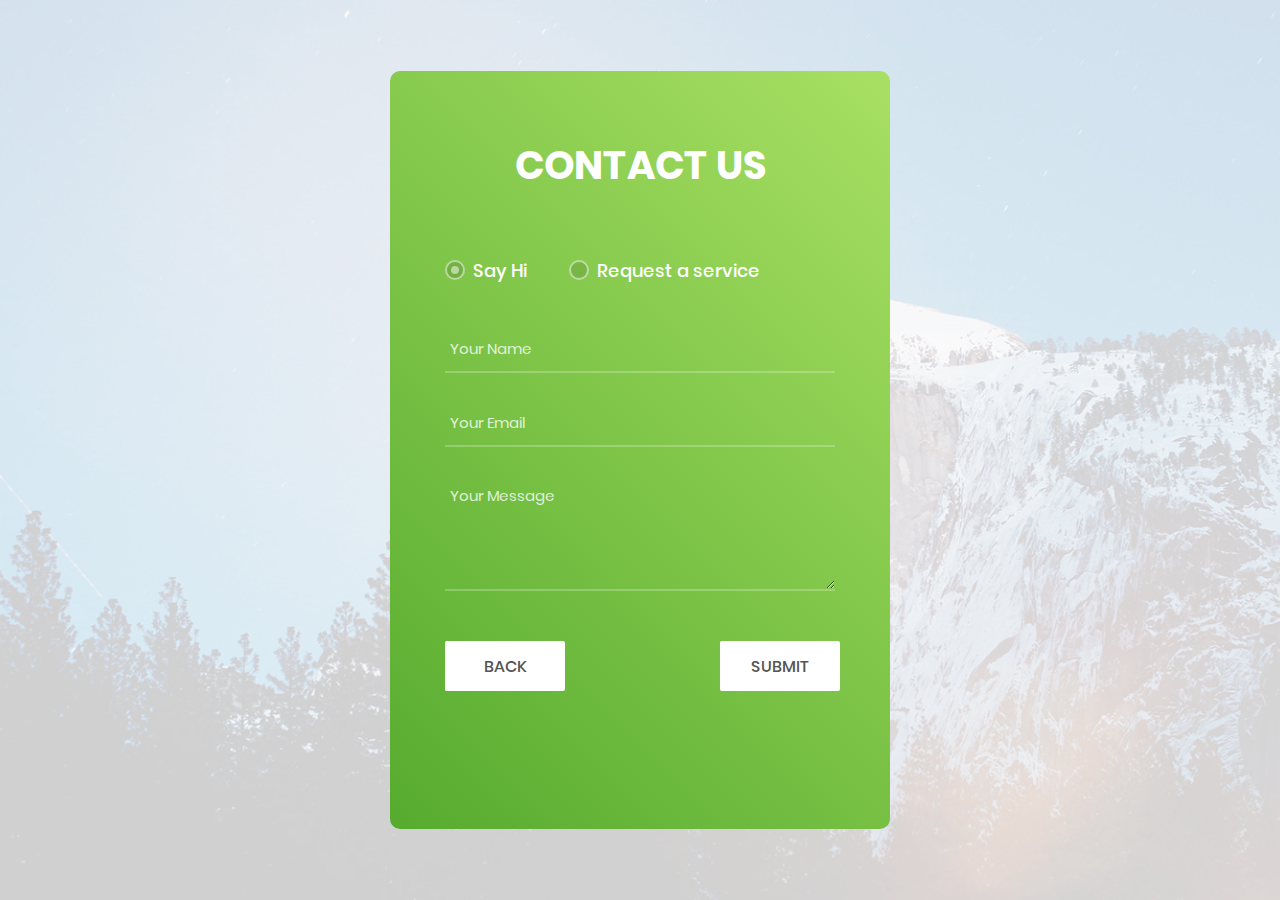
<file: contact.html>
<!DOCTYPE html>
<html lang="en">
<head>
	<title>Contact</title>
	<meta charset="UTF-8">
	<meta name="viewport" content="width=device-width, initial-scale=1">
<!--===============================================================================================-->
	<link rel="icon" type="image/png" href="images/icons/favicon.ico"/>
<!--===============================================================================================-->
	<link rel="stylesheet" type="text/css" href="vendor/bootstrap/css/bootstrap.min.css">
<!--===============================================================================================-->
	<link rel="stylesheet" type="text/css" href="fonts/font-awesome-4.7.0/css/font-awesome.min.css">
<!--===============================================================================================-->
	<link rel="stylesheet" type="text/css" href="vendor/animate/animate.css">
<!--===============================================================================================-->
	<link rel="stylesheet" type="text/css" href="vendor/css-hamburgers/hamburgers.min.css">
<!--===============================================================================================-->
	<link rel="stylesheet" type="text/css" href="vendor/select2/select2.min.css">
<!--===============================================================================================-->
	<link rel="stylesheet" type="text/css" href="css/util.css">
	<link rel="stylesheet" type="text/css" href="css/contact_main.css">
<!--===============================================================================================-->
</head>
<body>

	<div class="bg-contact3" style="background-image: url('images/bg-01.jpg');">
		<div class="container-contact3">
			<div class="wrap-contact3">
				<form class="contact3-form validate-form" action="https://formspree.io/districtbeyondbusiness@hotmail.com" method="POST" name="Form">
					<span class="contact3-form-title">
						Contact Us
					</span>

					<div class="wrap-contact3-form-radio">
						<div class="contact3-form-radio m-r-42">
							<input class="input-radio3" id="radio1" type="radio" name="choice" value="say-hi" checked="checked">
							<label class="label-radio3" for="radio1">
								Say Hi
							</label>
						</div>

						<div class="contact3-form-radio">
							<input class="input-radio3" id="radio2" type="radio" name="choice" value="get-quote">
							<label class="label-radio3" for="radio2">
								Request a service
							</label>
						</div>
					</div>

					<div class="wrap-input3 validate-input" data-validate="Don't worry, your name is safe with us!">
						<input class="input3" type="text" name="name" placeholder="Your Name" re>
						<span class="focus-input3"></span>
					</div>

					<div class="wrap-input3 validate-input" data-validate = "Oops! Please enter you email">
						<input class="input3" type="email" name="_replyto" placeholder="Your Email" required>
						<span class="focus-input3"></span>
					</div>

					<div class="wrap-input3 input3-select">
						<div>
							<select class="selection-2" name="service">
								<option>Logo Design</option>
								<option>eCommerce Bussiness</option>
								<option>Game Development</option>
								<option>Other</option>
							</select>
						</div>
						<span class="focus-input3"></span>
					</div>

					<div class="wrap-input3 input3-select">
						<div>
							<select class="selection-2" name="budget">
								<option>Budget</option>
								<option>5 $</option>
								<option>10 $</option>
								<option>15 $ or higher</option>
							</select>
						</div>
						<span class="focus-input3"></span>
					</div>

					<div class="wrap-input3 validate-input" data-validate = "Message is required">
						<textarea class="input3" name="message" placeholder="Your Message" required></textarea>
						<span class="focus-input3"></span>
					</div>

					<div class="container-contact3-form-btn" style="position: relative; left: 275px">
						<button class="contact3-form-btn" type="submit" value="Send" id="register">
							Submit
						</button>
					</div>
				</form>
				<div class="container-contact3-form-btn">
					<a href="index.html"><button class="contact3-form-btn" type="submit" value="Send" id="register" style="position: relative; bottom: 73px">
						Back
					</button></a>
				</div>

			</div>
		</div>
	</div>


	<div id="dropDownSelect1"></div>

<!--===============================================================================================-->
	<script src="vendor/jquery/jquery-3.2.1.min.js"></script>
<!--===============================================================================================-->
	<script src="vendor/bootstrap/js/popper.js"></script>
	<script src="vendor/bootstrap/js/bootstrap.min.js"></script>
<!--===============================================================================================-->
	<script src="vendor/select2/select2.min.js"></script>
	<script>
		$(".selection-2").select2({
			minimumResultsForSearch: 20,
			dropdownParent: $('#dropDownSelect1')
		});
	</script>
<!--===============================================================================================-->
	<script src="js/main.js"></script>

	<!-- Global site tag (gtag.js) - Google Analytics -->
<script async src="https://www.googletagmanager.com/gtag/js?id=UA-23581568-13"></script>
<script>
  window.dataLayer = window.dataLayer || [];
  function gtag(){dataLayer.push(arguments);}
  gtag('js', new Date());

  gtag('config', 'UA-23581568-13');
</script>

</body>
</html>
</file>
<file: css/util.css>
/*[ FONT SIZE ]
///////////////////////////////////////////////////////////
*/
.fs-1 {font-size: 1px;}
.fs-2 {font-size: 2px;}
.fs-3 {font-size: 3px;}
.fs-4 {font-size: 4px;}
.fs-5 {font-size: 5px;}
.fs-6 {font-size: 6px;}
.fs-7 {font-size: 7px;}
.fs-8 {font-size: 8px;}
.fs-9 {font-size: 9px;}
.fs-10 {font-size: 10px;}
.fs-11 {font-size: 11px;}
.fs-12 {font-size: 12px;}
.fs-13 {font-size: 13px;}
.fs-14 {font-size: 14px;}
.fs-15 {font-size: 15px;}
.fs-16 {font-size: 16px;}
.fs-17 {font-size: 17px;}
.fs-18 {font-size: 18px;}
.fs-19 {font-size: 19px;}
.fs-20 {font-size: 20px;}
.fs-21 {font-size: 21px;}
.fs-22 {font-size: 22px;}
.fs-23 {font-size: 23px;}
.fs-24 {font-size: 24px;}
.fs-25 {font-size: 25px;}
.fs-26 {font-size: 26px;}
.fs-27 {font-size: 27px;}
.fs-28 {font-size: 28px;}
.fs-29 {font-size: 29px;}
.fs-30 {font-size: 30px;}
.fs-31 {font-size: 31px;}
.fs-32 {font-size: 32px;}
.fs-33 {font-size: 33px;}
.fs-34 {font-size: 34px;}
.fs-35 {font-size: 35px;}
.fs-36 {font-size: 36px;}
.fs-37 {font-size: 37px;}
.fs-38 {font-size: 38px;}
.fs-39 {font-size: 39px;}
.fs-40 {font-size: 40px;}
.fs-41 {font-size: 41px;}
.fs-42 {font-size: 42px;}
.fs-43 {font-size: 43px;}
.fs-44 {font-size: 44px;}
.fs-45 {font-size: 45px;}
.fs-46 {font-size: 46px;}
.fs-47 {font-size: 47px;}
.fs-48 {font-size: 48px;}
.fs-49 {font-size: 49px;}
.fs-50 {font-size: 50px;}
.fs-51 {font-size: 51px;}
.fs-52 {font-size: 52px;}
.fs-53 {font-size: 53px;}
.fs-54 {font-size: 54px;}
.fs-55 {font-size: 55px;}
.fs-56 {font-size: 56px;}
.fs-57 {font-size: 57px;}
.fs-58 {font-size: 58px;}
.fs-59 {font-size: 59px;}
.fs-60 {font-size: 60px;}
.fs-61 {font-size: 61px;}
.fs-62 {font-size: 62px;}
.fs-63 {font-size: 63px;}
.fs-64 {font-size: 64px;}
.fs-65 {font-size: 65px;}
.fs-66 {font-size: 66px;}
.fs-67 {font-size: 67px;}
.fs-68 {font-size: 68px;}
.fs-69 {font-size: 69px;}
.fs-70 {font-size: 70px;}
.fs-71 {font-size: 71px;}
.fs-72 {font-size: 72px;}
.fs-73 {font-size: 73px;}
.fs-74 {font-size: 74px;}
.fs-75 {font-size: 75px;}
.fs-76 {font-size: 76px;}
.fs-77 {font-size: 77px;}
.fs-78 {font-size: 78px;}
.fs-79 {font-size: 79px;}
.fs-80 {font-size: 80px;}
.fs-81 {font-size: 81px;}
.fs-82 {font-size: 82px;}
.fs-83 {font-size: 83px;}
.fs-84 {font-size: 84px;}
.fs-85 {font-size: 85px;}
.fs-86 {font-size: 86px;}
.fs-87 {font-size: 87px;}
.fs-88 {font-size: 88px;}
.fs-89 {font-size: 89px;}
.fs-90 {font-size: 90px;}
.fs-91 {font-size: 91px;}
.fs-92 {font-size: 92px;}
.fs-93 {font-size: 93px;}
.fs-94 {font-size: 94px;}
.fs-95 {font-size: 95px;}
.fs-96 {font-size: 96px;}
.fs-97 {font-size: 97px;}
.fs-98 {font-size: 98px;}
.fs-99 {font-size: 99px;}
.fs-100 {font-size: 100px;}
.fs-101 {font-size: 101px;}
.fs-102 {font-size: 102px;}
.fs-103 {font-size: 103px;}
.fs-104 {font-size: 104px;}
.fs-105 {font-size: 105px;}
.fs-106 {font-size: 106px;}
.fs-107 {font-size: 107px;}
.fs-108 {font-size: 108px;}
.fs-109 {font-size: 109px;}
.fs-110 {font-size: 110px;}
.fs-111 {font-size: 111px;}
.fs-112 {font-size: 112px;}
.fs-113 {font-size: 113px;}
.fs-114 {font-size: 114px;}
.fs-115 {font-size: 115px;}
.fs-116 {font-size: 116px;}
.fs-117 {font-size: 117px;}
.fs-118 {font-size: 118px;}
.fs-119 {font-size: 119px;}
.fs-120 {font-size: 120px;}
.fs-121 {font-size: 121px;}
.fs-122 {font-size: 122px;}
.fs-123 {font-size: 123px;}
.fs-124 {font-size: 124px;}
.fs-125 {font-size: 125px;}
.fs-126 {font-size: 126px;}
.fs-127 {font-size: 127px;}
.fs-128 {font-size: 128px;}
.fs-129 {font-size: 129px;}
.fs-130 {font-size: 130px;}
.fs-131 {font-size: 131px;}
.fs-132 {font-size: 132px;}
.fs-133 {font-size: 133px;}
.fs-134 {font-size: 134px;}
.fs-135 {font-size: 135px;}
.fs-136 {font-size: 136px;}
.fs-137 {font-size: 137px;}
.fs-138 {font-size: 138px;}
.fs-139 {font-size: 139px;}
.fs-140 {font-size: 140px;}
.fs-141 {font-size: 141px;}
.fs-142 {font-size: 142px;}
.fs-143 {font-size: 143px;}
.fs-144 {font-size: 144px;}
.fs-145 {font-size: 145px;}
.fs-146 {font-size: 146px;}
.fs-147 {font-size: 147px;}
.fs-148 {font-size: 148px;}
.fs-149 {font-size: 149px;}
.fs-150 {font-size: 150px;}
.fs-151 {font-size: 151px;}
.fs-152 {font-size: 152px;}
.fs-153 {font-size: 153px;}
.fs-154 {font-size: 154px;}
.fs-155 {font-size: 155px;}
.fs-156 {font-size: 156px;}
.fs-157 {font-size: 157px;}
.fs-158 {font-size: 158px;}
.fs-159 {font-size: 159px;}
.fs-160 {font-size: 160px;}
.fs-161 {font-size: 161px;}
.fs-162 {font-size: 162px;}
.fs-163 {font-size: 163px;}
.fs-164 {font-size: 164px;}
.fs-165 {font-size: 165px;}
.fs-166 {font-size: 166px;}
.fs-167 {font-size: 167px;}
.fs-168 {font-size: 168px;}
.fs-169 {font-size: 169px;}
.fs-170 {font-size: 170px;}
.fs-171 {font-size: 171px;}
.fs-172 {font-size: 172px;}
.fs-173 {font-size: 173px;}
.fs-174 {font-size: 174px;}
.fs-175 {font-size: 175px;}
.fs-176 {font-size: 176px;}
.fs-177 {font-size: 177px;}
.fs-178 {font-size: 178px;}
.fs-179 {font-size: 179px;}
.fs-180 {font-size: 180px;}
.fs-181 {font-size: 181px;}
.fs-182 {font-size: 182px;}
.fs-183 {font-size: 183px;}
.fs-184 {font-size: 184px;}
.fs-185 {font-size: 185px;}
.fs-186 {font-size: 186px;}
.fs-187 {font-size: 187px;}
.fs-188 {font-size: 188px;}
.fs-189 {font-size: 189px;}
.fs-190 {font-size: 190px;}
.fs-191 {font-size: 191px;}
.fs-192 {font-size: 192px;}
.fs-193 {font-size: 193px;}
.fs-194 {font-size: 194px;}
.fs-195 {font-size: 195px;}
.fs-196 {font-size: 196px;}
.fs-197 {font-size: 197px;}
.fs-198 {font-size: 198px;}
.fs-199 {font-size: 199px;}
.fs-200 {font-size: 200px;}

/*[ PADDING ]
///////////////////////////////////////////////////////////
*/
.p-t-0 {padding-top: 0px;}
.p-t-1 {padding-top: 1px;}
.p-t-2 {padding-top: 2px;}
.p-t-3 {padding-top: 3px;}
.p-t-4 {padding-top: 4px;}
.p-t-5 {padding-top: 5px;}
.p-t-6 {padding-top: 6px;}
.p-t-7 {padding-top: 7px;}
.p-t-8 {padding-top: 8px;}
.p-t-9 {padding-top: 9px;}
.p-t-10 {padding-top: 10px;}
.p-t-11 {padding-top: 11px;}
.p-t-12 {padding-top: 12px;}
.p-t-13 {padding-top: 13px;}
.p-t-14 {padding-top: 14px;}
.p-t-15 {padding-top: 15px;}
.p-t-16 {padding-top: 16px;}
.p-t-17 {padding-top: 17px;}
.p-t-18 {padding-top: 18px;}
.p-t-19 {padding-top: 19px;}
.p-t-20 {padding-top: 20px;}
.p-t-21 {padding-top: 21px;}
.p-t-22 {padding-top: 22px;}
.p-t-23 {padding-top: 23px;}
.p-t-24 {padding-top: 24px;}
.p-t-25 {padding-top: 25px;}
.p-t-26 {padding-top: 26px;}
.p-t-27 {padding-top: 27px;}
.p-t-28 {padding-top: 28px;}
.p-t-29 {padding-top: 29px;}
.p-t-30 {padding-top: 30px;}
.p-t-31 {padding-top: 31px;}
.p-t-32 {padding-top: 32px;}
.p-t-33 {padding-top: 33px;}
.p-t-34 {padding-top: 34px;}
.p-t-35 {padding-top: 35px;}
.p-t-36 {padding-top: 36px;}
.p-t-37 {padding-top: 37px;}
.p-t-38 {padding-top: 38px;}
.p-t-39 {padding-top: 39px;}
.p-t-40 {padding-top: 40px;}
.p-t-41 {padding-top: 41px;}
.p-t-42 {padding-top: 42px;}
.p-t-43 {padding-top: 43px;}
.p-t-44 {padding-top: 44px;}
.p-t-45 {padding-top: 45px;}
.p-t-46 {padding-top: 46px;}
.p-t-47 {padding-top: 47px;}
.p-t-48 {padding-top: 48px;}
.p-t-49 {padding-top: 49px;}
.p-t-50 {padding-top: 50px;}
.p-t-51 {padding-top: 51px;}
.p-t-52 {padding-top: 52px;}
.p-t-53 {padding-top: 53px;}
.p-t-54 {padding-top: 54px;}
.p-t-55 {padding-top: 55px;}
.p-t-56 {padding-top: 56px;}
.p-t-57 {padding-top: 57px;}
.p-t-58 {padding-top: 58px;}
.p-t-59 {padding-top: 59px;}
.p-t-60 {padding-top: 60px;}
.p-t-61 {padding-top: 61px;}
.p-t-62 {padding-top: 62px;}
.p-t-63 {padding-top: 63px;}
.p-t-64 {padding-top: 64px;}
.p-t-65 {padding-top: 65px;}
.p-t-66 {padding-top: 66px;}
.p-t-67 {padding-top: 67px;}
.p-t-68 {padding-top: 68px;}
.p-t-69 {padding-top: 69px;}
.p-t-70 {padding-top: 70px;}
.p-t-71 {padding-top: 71px;}
.p-t-72 {padding-top: 72px;}
.p-t-73 {padding-top: 73px;}
.p-t-74 {padding-top: 74px;}
.p-t-75 {padding-top: 75px;}
.p-t-76 {padding-top: 76px;}
.p-t-77 {padding-top: 77px;}
.p-t-78 {padding-top: 78px;}
.p-t-79 {padding-top: 79px;}
.p-t-80 {padding-top: 80px;}
.p-t-81 {padding-top: 81px;}
.p-t-82 {padding-top: 82px;}
.p-t-83 {padding-top: 83px;}
.p-t-84 {padding-top: 84px;}
.p-t-85 {padding-top: 85px;}
.p-t-86 {padding-top: 86px;}
.p-t-87 {padding-top: 87px;}
.p-t-88 {padding-top: 88px;}
.p-t-89 {padding-top: 89px;}
.p-t-90 {padding-top: 90px;}
.p-t-91 {padding-top: 91px;}
.p-t-92 {padding-top: 92px;}
.p-t-93 {padding-top: 93px;}
.p-t-94 {padding-top: 94px;}
.p-t-95 {padding-top: 95px;}
.p-t-96 {padding-top: 96px;}
.p-t-97 {padding-top: 97px;}
.p-t-98 {padding-top: 98px;}
.p-t-99 {padding-top: 99px;}
.p-t-100 {padding-top: 100px;}
.p-t-101 {padding-top: 101px;}
.p-t-102 {padding-top: 102px;}
.p-t-103 {padding-top: 103px;}
.p-t-104 {padding-top: 104px;}
.p-t-105 {padding-top: 105px;}
.p-t-106 {padding-top: 106px;}
.p-t-107 {padding-top: 107px;}
.p-t-108 {padding-top: 108px;}
.p-t-109 {padding-top: 109px;}
.p-t-110 {padding-top: 110px;}
.p-t-111 {padding-top: 111px;}
.p-t-112 {padding-top: 112px;}
.p-t-113 {padding-top: 113px;}
.p-t-114 {padding-top: 114px;}
.p-t-115 {padding-top: 115px;}
.p-t-116 {padding-top: 116px;}
.p-t-117 {padding-top: 117px;}
.p-t-118 {padding-top: 118px;}
.p-t-119 {padding-top: 119px;}
.p-t-120 {padding-top: 120px;}
.p-t-121 {padding-top: 121px;}
.p-t-122 {padding-top: 122px;}
.p-t-123 {padding-top: 123px;}
.p-t-124 {padding-top: 124px;}
.p-t-125 {padding-top: 125px;}
.p-t-126 {padding-top: 126px;}
.p-t-127 {padding-top: 127px;}
.p-t-128 {padding-top: 128px;}
.p-t-129 {padding-top: 129px;}
.p-t-130 {padding-top: 130px;}
.p-t-131 {padding-top: 131px;}
.p-t-132 {padding-top: 132px;}
.p-t-133 {padding-top: 133px;}
.p-t-134 {padding-top: 134px;}
.p-t-135 {padding-top: 135px;}
.p-t-136 {padding-top: 136px;}
.p-t-137 {padding-top: 137px;}
.p-t-138 {padding-top: 138px;}
.p-t-139 {padding-top: 139px;}
.p-t-140 {padding-top: 140px;}
.p-t-141 {padding-top: 141px;}
.p-t-142 {padding-top: 142px;}
.p-t-143 {padding-top: 143px;}
.p-t-144 {padding-top: 144px;}
.p-t-145 {padding-top: 145px;}
.p-t-146 {padding-top: 146px;}
.p-t-147 {padding-top: 147px;}
.p-t-148 {padding-top: 148px;}
.p-t-149 {padding-top: 149px;}
.p-t-150 {padding-top: 150px;}
.p-t-151 {padding-top: 151px;}
.p-t-152 {padding-top: 152px;}
.p-t-153 {padding-top: 153px;}
.p-t-154 {padding-top: 154px;}
.p-t-155 {padding-top: 155px;}
.p-t-156 {padding-top: 156px;}
.p-t-157 {padding-top: 157px;}
.p-t-158 {padding-top: 158px;}
.p-t-159 {padding-top: 159px;}
.p-t-160 {padding-top: 160px;}
.p-t-161 {padding-top: 161px;}
.p-t-162 {padding-top: 162px;}
.p-t-163 {padding-top: 163px;}
.p-t-164 {padding-top: 164px;}
.p-t-165 {padding-top: 165px;}
.p-t-166 {padding-top: 166px;}
.p-t-167 {padding-top: 167px;}
.p-t-168 {padding-top: 168px;}
.p-t-169 {padding-top: 169px;}
.p-t-170 {padding-top: 170px;}
.p-t-171 {padding-top: 171px;}
.p-t-172 {padding-top: 172px;}
.p-t-173 {padding-top: 173px;}
.p-t-174 {padding-top: 174px;}
.p-t-175 {padding-top: 175px;}
.p-t-176 {padding-top: 176px;}
.p-t-177 {padding-top: 177px;}
.p-t-178 {padding-top: 178px;}
.p-t-179 {padding-top: 179px;}
.p-t-180 {padding-top: 180px;}
.p-t-181 {padding-top: 181px;}
.p-t-182 {padding-top: 182px;}
.p-t-183 {padding-top: 183px;}
.p-t-184 {padding-top: 184px;}
.p-t-185 {padding-top: 185px;}
.p-t-186 {padding-top: 186px;}
.p-t-187 {padding-top: 187px;}
.p-t-188 {padding-top: 188px;}
.p-t-189 {padding-top: 189px;}
.p-t-190 {padding-top: 190px;}
.p-t-191 {padding-top: 191px;}
.p-t-192 {padding-top: 192px;}
.p-t-193 {padding-top: 193px;}
.p-t-194 {padding-top: 194px;}
.p-t-195 {padding-top: 195px;}
.p-t-196 {padding-top: 196px;}
.p-t-197 {padding-top: 197px;}
.p-t-198 {padding-top: 198px;}
.p-t-199 {padding-top: 199px;}
.p-t-200 {padding-top: 200px;}
.p-t-201 {padding-top: 201px;}
.p-t-202 {padding-top: 202px;}
.p-t-203 {padding-top: 203px;}
.p-t-204 {padding-top: 204px;}
.p-t-205 {padding-top: 205px;}
.p-t-206 {padding-top: 206px;}
.p-t-207 {padding-top: 207px;}
.p-t-208 {padding-top: 208px;}
.p-t-209 {padding-top: 209px;}
.p-t-210 {padding-top: 210px;}
.p-t-211 {padding-top: 211px;}
.p-t-212 {padding-top: 212px;}
.p-t-213 {padding-top: 213px;}
.p-t-214 {padding-top: 214px;}
.p-t-215 {padding-top: 215px;}
.p-t-216 {padding-top: 216px;}
.p-t-217 {padding-top: 217px;}
.p-t-218 {padding-top: 218px;}
.p-t-219 {padding-top: 219px;}
.p-t-220 {padding-top: 220px;}
.p-t-221 {padding-top: 221px;}
.p-t-222 {padding-top: 222px;}
.p-t-223 {padding-top: 223px;}
.p-t-224 {padding-top: 224px;}
.p-t-225 {padding-top: 225px;}
.p-t-226 {padding-top: 226px;}
.p-t-227 {padding-top: 227px;}
.p-t-228 {padding-top: 228px;}
.p-t-229 {padding-top: 229px;}
.p-t-230 {padding-top: 230px;}
.p-t-231 {padding-top: 231px;}
.p-t-232 {padding-top: 232px;}
.p-t-233 {padding-top: 233px;}
.p-t-234 {padding-top: 234px;}
.p-t-235 {padding-top: 235px;}
.p-t-236 {padding-top: 236px;}
.p-t-237 {padding-top: 237px;}
.p-t-238 {padding-top: 238px;}
.p-t-239 {padding-top: 239px;}
.p-t-240 {padding-top: 240px;}
.p-t-241 {padding-top: 241px;}
.p-t-242 {padding-top: 242px;}
.p-t-243 {padding-top: 243px;}
.p-t-244 {padding-top: 244px;}
.p-t-245 {padding-top: 245px;}
.p-t-246 {padding-top: 246px;}
.p-t-247 {padding-top: 247px;}
.p-t-248 {padding-top: 248px;}
.p-t-249 {padding-top: 249px;}
.p-t-250 {padding-top: 250px;}
.p-b-0 {padding-bottom: 0px;}
.p-b-1 {padding-bottom: 1px;}
.p-b-2 {padding-bottom: 2px;}
.p-b-3 {padding-bottom: 3px;}
.p-b-4 {padding-bottom: 4px;}
.p-b-5 {padding-bottom: 5px;}
.p-b-6 {padding-bottom: 6px;}
.p-b-7 {padding-bottom: 7px;}
.p-b-8 {padding-bottom: 8px;}
.p-b-9 {padding-bottom: 9px;}
.p-b-10 {padding-bottom: 10px;}
.p-b-11 {padding-bottom: 11px;}
.p-b-12 {padding-bottom: 12px;}
.p-b-13 {padding-bottom: 13px;}
.p-b-14 {padding-bottom: 14px;}
.p-b-15 {padding-bottom: 15px;}
.p-b-16 {padding-bottom: 16px;}
.p-b-17 {padding-bottom: 17px;}
.p-b-18 {padding-bottom: 18px;}
.p-b-19 {padding-bottom: 19px;}
.p-b-20 {padding-bottom: 20px;}
.p-b-21 {padding-bottom: 21px;}
.p-b-22 {padding-bottom: 22px;}
.p-b-23 {padding-bottom: 23px;}
.p-b-24 {padding-bottom: 24px;}
.p-b-25 {padding-bottom: 25px;}
.p-b-26 {padding-bottom: 26px;}
.p-b-27 {padding-bottom: 27px;}
.p-b-28 {padding-bottom: 28px;}
.p-b-29 {padding-bottom: 29px;}
.p-b-30 {padding-bottom: 30px;}
.p-b-31 {padding-bottom: 31px;}
.p-b-32 {padding-bottom: 32px;}
.p-b-33 {padding-bottom: 33px;}
.p-b-34 {padding-bottom: 34px;}
.p-b-35 {padding-bottom: 35px;}
.p-b-36 {padding-bottom: 36px;}
.p-b-37 {padding-bottom: 37px;}
.p-b-38 {padding-bottom: 38px;}
.p-b-39 {padding-bottom: 39px;}
.p-b-40 {padding-bottom: 40px;}
.p-b-41 {padding-bottom: 41px;}
.p-b-42 {padding-bottom: 42px;}
.p-b-43 {padding-bottom: 43px;}
.p-b-44 {padding-bottom: 44px;}
.p-b-45 {padding-bottom: 45px;}
.p-b-46 {padding-bottom: 46px;}
.p-b-47 {padding-bottom: 47px;}
.p-b-48 {padding-bottom: 48px;}
.p-b-49 {padding-bottom: 49px;}
.p-b-50 {padding-bottom: 50px;}
.p-b-51 {padding-bottom: 51px;}
.p-b-52 {padding-bottom: 52px;}
.p-b-53 {padding-bottom: 53px;}
.p-b-54 {padding-bottom: 54px;}
.p-b-55 {padding-bottom: 55px;}
.p-b-56 {padding-bottom: 56px;}
.p-b-57 {padding-bottom: 57px;}
.p-b-58 {padding-bottom: 58px;}
.p-b-59 {padding-bottom: 59px;}
.p-b-60 {padding-bottom: 60px;}
.p-b-61 {padding-bottom: 61px;}
.p-b-62 {padding-bottom: 62px;}
.p-b-63 {padding-bottom: 63px;}
.p-b-64 {padding-bottom: 64px;}
.p-b-65 {padding-bottom: 65px;}
.p-b-66 {padding-bottom: 66px;}
.p-b-67 {padding-bottom: 67px;}
.p-b-68 {padding-bottom: 68px;}
.p-b-69 {padding-bottom: 69px;}
.p-b-70 {padding-bottom: 70px;}
.p-b-71 {padding-bottom: 71px;}
.p-b-72 {padding-bottom: 72px;}
.p-b-73 {padding-bottom: 73px;}
.p-b-74 {padding-bottom: 74px;}
.p-b-75 {padding-bottom: 75px;}
.p-b-76 {padding-bottom: 76px;}
.p-b-77 {padding-bottom: 77px;}
.p-b-78 {padding-bottom: 78px;}
.p-b-79 {padding-bottom: 79px;}
.p-b-80 {padding-bottom: 80px;}
.p-b-81 {padding-bottom: 81px;}
.p-b-82 {padding-bottom: 82px;}
.p-b-83 {padding-bottom: 83px;}
.p-b-84 {padding-bottom: 84px;}
.p-b-85 {padding-bottom: 85px;}
.p-b-86 {padding-bottom: 86px;}
.p-b-87 {padding-bottom: 87px;}
.p-b-88 {padding-bottom: 88px;}
.p-b-89 {padding-bottom: 89px;}
.p-b-90 {padding-bottom: 90px;}
.p-b-91 {padding-bottom: 91px;}
.p-b-92 {padding-bottom: 92px;}
.p-b-93 {padding-bottom: 93px;}
.p-b-94 {padding-bottom: 94px;}
.p-b-95 {padding-bottom: 95px;}
.p-b-96 {padding-bottom: 96px;}
.p-b-97 {padding-bottom: 97px;}
.p-b-98 {padding-bottom: 98px;}
.p-b-99 {padding-bottom: 99px;}
.p-b-100 {padding-bottom: 100px;}
.p-b-101 {padding-bottom: 101px;}
.p-b-102 {padding-bottom: 102px;}
.p-b-103 {padding-bottom: 103px;}
.p-b-104 {padding-bottom: 104px;}
.p-b-105 {padding-bottom: 105px;}
.p-b-106 {padding-bottom: 106px;}
.p-b-107 {padding-bottom: 107px;}
.p-b-108 {padding-bottom: 108px;}
.p-b-109 {padding-bottom: 109px;}
.p-b-110 {padding-bottom: 110px;}
.p-b-111 {padding-bottom: 111px;}
.p-b-112 {padding-bottom: 112px;}
.p-b-113 {padding-bottom: 113px;}
.p-b-114 {padding-bottom: 114px;}
.p-b-115 {padding-bottom: 115px;}
.p-b-116 {padding-bottom: 116px;}
.p-b-117 {padding-bottom: 117px;}
.p-b-118 {padding-bottom: 118px;}
.p-b-119 {padding-bottom: 119px;}
.p-b-120 {padding-bottom: 120px;}
.p-b-121 {padding-bottom: 121px;}
.p-b-122 {padding-bottom: 122px;}
.p-b-123 {padding-bottom: 123px;}
.p-b-124 {padding-bottom: 124px;}
.p-b-125 {padding-bottom: 125px;}
.p-b-126 {padding-bottom: 126px;}
.p-b-127 {padding-bottom: 127px;}
.p-b-128 {padding-bottom: 128px;}
.p-b-129 {padding-bottom: 129px;}
.p-b-130 {padding-bottom: 130px;}
.p-b-131 {padding-bottom: 131px;}
.p-b-132 {padding-bottom: 132px;}
.p-b-133 {padding-bottom: 133px;}
.p-b-134 {padding-bottom: 134px;}
.p-b-135 {padding-bottom: 135px;}
.p-b-136 {padding-bottom: 136px;}
.p-b-137 {padding-bottom: 137px;}
.p-b-138 {padding-bottom: 138px;}
.p-b-139 {padding-bottom: 139px;}
.p-b-140 {padding-bottom: 140px;}
.p-b-141 {padding-bottom: 141px;}
.p-b-142 {padding-bottom: 142px;}
.p-b-143 {padding-bottom: 143px;}
.p-b-144 {padding-bottom: 144px;}
.p-b-145 {padding-bottom: 145px;}
.p-b-146 {padding-bottom: 146px;}
.p-b-147 {padding-bottom: 147px;}
.p-b-148 {padding-bottom: 148px;}
.p-b-149 {padding-bottom: 149px;}
.p-b-150 {padding-bottom: 150px;}
.p-b-151 {padding-bottom: 151px;}
.p-b-152 {padding-bottom: 152px;}
.p-b-153 {padding-bottom: 153px;}
.p-b-154 {padding-bottom: 154px;}
.p-b-155 {padding-bottom: 155px;}
.p-b-156 {padding-bottom: 156px;}
.p-b-157 {padding-bottom: 157px;}
.p-b-158 {padding-bottom: 158px;}
.p-b-159 {padding-bottom: 159px;}
.p-b-160 {padding-bottom: 160px;}
.p-b-161 {padding-bottom: 161px;}
.p-b-162 {padding-bottom: 162px;}
.p-b-163 {padding-bottom: 163px;}
.p-b-164 {padding-bottom: 164px;}
.p-b-165 {padding-bottom: 165px;}
.p-b-166 {padding-bottom: 166px;}
.p-b-167 {padding-bottom: 167px;}
.p-b-168 {padding-bottom: 168px;}
.p-b-169 {padding-bottom: 169px;}
.p-b-170 {padding-bottom: 170px;}
.p-b-171 {padding-bottom: 171px;}
.p-b-172 {padding-bottom: 172px;}
.p-b-173 {padding-bottom: 173px;}
.p-b-174 {padding-bottom: 174px;}
.p-b-175 {padding-bottom: 175px;}
.p-b-176 {padding-bottom: 176px;}
.p-b-177 {padding-bottom: 177px;}
.p-b-178 {padding-bottom: 178px;}
.p-b-179 {padding-bottom: 179px;}
.p-b-180 {padding-bottom: 180px;}
.p-b-181 {padding-bottom: 181px;}
.p-b-182 {padding-bottom: 182px;}
.p-b-183 {padding-bottom: 183px;}
.p-b-184 {padding-bottom: 184px;}
.p-b-185 {padding-bottom: 185px;}
.p-b-186 {padding-bottom: 186px;}
.p-b-187 {padding-bottom: 187px;}
.p-b-188 {padding-bottom: 188px;}
.p-b-189 {padding-bottom: 189px;}
.p-b-190 {padding-bottom: 190px;}
.p-b-191 {padding-bottom: 191px;}
.p-b-192 {padding-bottom: 192px;}
.p-b-193 {padding-bottom: 193px;}
.p-b-194 {padding-bottom: 194px;}
.p-b-195 {padding-bottom: 195px;}
.p-b-196 {padding-bottom: 196px;}
.p-b-197 {padding-bottom: 197px;}
.p-b-198 {padding-bottom: 198px;}
.p-b-199 {padding-bottom: 199px;}
.p-b-200 {padding-bottom: 200px;}
.p-b-201 {padding-bottom: 201px;}
.p-b-202 {padding-bottom: 202px;}
.p-b-203 {padding-bottom: 203px;}
.p-b-204 {padding-bottom: 204px;}
.p-b-205 {padding-bottom: 205px;}
.p-b-206 {padding-bottom: 206px;}
.p-b-207 {padding-bottom: 207px;}
.p-b-208 {padding-bottom: 208px;}
.p-b-209 {padding-bottom: 209px;}
.p-b-210 {padding-bottom: 210px;}
.p-b-211 {padding-bottom: 211px;}
.p-b-212 {padding-bottom: 212px;}
.p-b-213 {padding-bottom: 213px;}
.p-b-214 {padding-bottom: 214px;}
.p-b-215 {padding-bottom: 215px;}
.p-b-216 {padding-bottom: 216px;}
.p-b-217 {padding-bottom: 217px;}
.p-b-218 {padding-bottom: 218px;}
.p-b-219 {padding-bottom: 219px;}
.p-b-220 {padding-bottom: 220px;}
.p-b-221 {padding-bottom: 221px;}
.p-b-222 {padding-bottom: 222px;}
.p-b-223 {padding-bottom: 223px;}
.p-b-224 {padding-bottom: 224px;}
.p-b-225 {padding-bottom: 225px;}
.p-b-226 {padding-bottom: 226px;}
.p-b-227 {padding-bottom: 227px;}
.p-b-228 {padding-bottom: 228px;}
.p-b-229 {padding-bottom: 229px;}
.p-b-230 {padding-bottom: 230px;}
.p-b-231 {padding-bottom: 231px;}
.p-b-232 {padding-bottom: 232px;}
.p-b-233 {padding-bottom: 233px;}
.p-b-234 {padding-bottom: 234px;}
.p-b-235 {padding-bottom: 235px;}
.p-b-236 {padding-bottom: 236px;}
.p-b-237 {padding-bottom: 237px;}
.p-b-238 {padding-bottom: 238px;}
.p-b-239 {padding-bottom: 239px;}
.p-b-240 {padding-bottom: 240px;}
.p-b-241 {padding-bottom: 241px;}
.p-b-242 {padding-bottom: 242px;}
.p-b-243 {padding-bottom: 243px;}
.p-b-244 {padding-bottom: 244px;}
.p-b-245 {padding-bottom: 245px;}
.p-b-246 {padding-bottom: 246px;}
.p-b-247 {padding-bottom: 247px;}
.p-b-248 {padding-bottom: 248px;}
.p-b-249 {padding-bottom: 249px;}
.p-b-250 {padding-bottom: 250px;}
.p-l-0 {padding-left: 0px;}
.p-l-1 {padding-left: 1px;}
.p-l-2 {padding-left: 2px;}
.p-l-3 {padding-left: 3px;}
.p-l-4 {padding-left: 4px;}
.p-l-5 {padding-left: 5px;}
.p-l-6 {padding-left: 6px;}
.p-l-7 {padding-left: 7px;}
.p-l-8 {padding-left: 8px;}
.p-l-9 {padding-left: 9px;}
.p-l-10 {padding-left: 10px;}
.p-l-11 {padding-left: 11px;}
.p-l-12 {padding-left: 12px;}
.p-l-13 {padding-left: 13px;}
.p-l-14 {padding-left: 14px;}
.p-l-15 {padding-left: 15px;}
.p-l-16 {padding-left: 16px;}
.p-l-17 {padding-left: 17px;}
.p-l-18 {padding-left: 18px;}
.p-l-19 {padding-left: 19px;}
.p-l-20 {padding-left: 20px;}
.p-l-21 {padding-left: 21px;}
.p-l-22 {padding-left: 22px;}
.p-l-23 {padding-left: 23px;}
.p-l-24 {padding-left: 24px;}
.p-l-25 {padding-left: 25px;}
.p-l-26 {padding-left: 26px;}
.p-l-27 {padding-left: 27px;}
.p-l-28 {padding-left: 28px;}
.p-l-29 {padding-left: 29px;}
.p-l-30 {padding-left: 30px;}
.p-l-31 {padding-left: 31px;}
.p-l-32 {padding-left: 32px;}
.p-l-33 {padding-left: 33px;}
.p-l-34 {padding-left: 34px;}
.p-l-35 {padding-left: 35px;}
.p-l-36 {padding-left: 36px;}
.p-l-37 {padding-left: 37px;}
.p-l-38 {padding-left: 38px;}
.p-l-39 {padding-left: 39px;}
.p-l-40 {padding-left: 40px;}
.p-l-41 {padding-left: 41px;}
.p-l-42 {padding-left: 42px;}
.p-l-43 {padding-left: 43px;}
.p-l-44 {padding-left: 44px;}
.p-l-45 {padding-left: 45px;}
.p-l-46 {padding-left: 46px;}
.p-l-47 {padding-left: 47px;}
.p-l-48 {padding-left: 48px;}
.p-l-49 {padding-left: 49px;}
.p-l-50 {padding-left: 50px;}
.p-l-51 {padding-left: 51px;}
.p-l-52 {padding-left: 52px;}
.p-l-53 {padding-left: 53px;}
.p-l-54 {padding-left: 54px;}
.p-l-55 {padding-left: 55px;}
.p-l-56 {padding-left: 56px;}
.p-l-57 {padding-left: 57px;}
.p-l-58 {padding-left: 58px;}
.p-l-59 {padding-left: 59px;}
.p-l-60 {padding-left: 60px;}
.p-l-61 {padding-left: 61px;}
.p-l-62 {padding-left: 62px;}
.p-l-63 {padding-left: 63px;}
.p-l-64 {padding-left: 64px;}
.p-l-65 {padding-left: 65px;}
.p-l-66 {padding-left: 66px;}
.p-l-67 {padding-left: 67px;}
.p-l-68 {padding-left: 68px;}
.p-l-69 {padding-left: 69px;}
.p-l-70 {padding-left: 70px;}
.p-l-71 {padding-left: 71px;}
.p-l-72 {padding-left: 72px;}
.p-l-73 {padding-left: 73px;}
.p-l-74 {padding-left: 74px;}
.p-l-75 {padding-left: 75px;}
.p-l-76 {padding-left: 76px;}
.p-l-77 {padding-left: 77px;}
.p-l-78 {padding-left: 78px;}
.p-l-79 {padding-left: 79px;}
.p-l-80 {padding-left: 80px;}
.p-l-81 {padding-left: 81px;}
.p-l-82 {padding-left: 82px;}
.p-l-83 {padding-left: 83px;}
.p-l-84 {padding-left: 84px;}
.p-l-85 {padding-left: 85px;}
.p-l-86 {padding-left: 86px;}
.p-l-87 {padding-left: 87px;}
.p-l-88 {padding-left: 88px;}
.p-l-89 {padding-left: 89px;}
.p-l-90 {padding-left: 90px;}
.p-l-91 {padding-left: 91px;}
.p-l-92 {padding-left: 92px;}
.p-l-93 {padding-left: 93px;}
.p-l-94 {padding-left: 94px;}
.p-l-95 {padding-left: 95px;}
.p-l-96 {padding-left: 96px;}
.p-l-97 {padding-left: 97px;}
.p-l-98 {padding-left: 98px;}
.p-l-99 {padding-left: 99px;}
.p-l-100 {padding-left: 100px;}
.p-l-101 {padding-left: 101px;}
.p-l-102 {padding-left: 102px;}
.p-l-103 {padding-left: 103px;}
.p-l-104 {padding-left: 104px;}
.p-l-105 {padding-left: 105px;}
.p-l-106 {padding-left: 106px;}
.p-l-107 {padding-left: 107px;}
.p-l-108 {padding-left: 108px;}
.p-l-109 {padding-left: 109px;}
.p-l-110 {padding-left: 110px;}
.p-l-111 {padding-left: 111px;}
.p-l-112 {padding-left: 112px;}
.p-l-113 {padding-left: 113px;}
.p-l-114 {padding-left: 114px;}
.p-l-115 {padding-left: 115px;}
.p-l-116 {padding-left: 116px;}
.p-l-117 {padding-left: 117px;}
.p-l-118 {padding-left: 118px;}
.p-l-119 {padding-left: 119px;}
.p-l-120 {padding-left: 120px;}
.p-l-121 {padding-left: 121px;}
.p-l-122 {padding-left: 122px;}
.p-l-123 {padding-left: 123px;}
.p-l-124 {padding-left: 124px;}
.p-l-125 {padding-left: 125px;}
.p-l-126 {padding-left: 126px;}
.p-l-127 {padding-left: 127px;}
.p-l-128 {padding-left: 128px;}
.p-l-129 {padding-left: 129px;}
.p-l-130 {padding-left: 130px;}
.p-l-131 {padding-left: 131px;}
.p-l-132 {padding-left: 132px;}
.p-l-133 {padding-left: 133px;}
.p-l-134 {padding-left: 134px;}
.p-l-135 {padding-left: 135px;}
.p-l-136 {padding-left: 136px;}
.p-l-137 {padding-left: 137px;}
.p-l-138 {padding-left: 138px;}
.p-l-139 {padding-left: 139px;}
.p-l-140 {padding-left: 140px;}
.p-l-141 {padding-left: 141px;}
.p-l-142 {padding-left: 142px;}
.p-l-143 {padding-left: 143px;}
.p-l-144 {padding-left: 144px;}
.p-l-145 {padding-left: 145px;}
.p-l-146 {padding-left: 146px;}
.p-l-147 {padding-left: 147px;}
.p-l-148 {padding-left: 148px;}
.p-l-149 {padding-left: 149px;}
.p-l-150 {padding-left: 150px;}
.p-l-151 {padding-left: 151px;}
.p-l-152 {padding-left: 152px;}
.p-l-153 {padding-left: 153px;}
.p-l-154 {padding-left: 154px;}
.p-l-155 {padding-left: 155px;}
.p-l-156 {padding-left: 156px;}
.p-l-157 {padding-left: 157px;}
.p-l-158 {padding-left: 158px;}
.p-l-159 {padding-left: 159px;}
.p-l-160 {padding-left: 160px;}
.p-l-161 {padding-left: 161px;}
.p-l-162 {padding-left: 162px;}
.p-l-163 {padding-left: 163px;}
.p-l-164 {padding-left: 164px;}
.p-l-165 {padding-left: 165px;}
.p-l-166 {padding-left: 166px;}
.p-l-167 {padding-left: 167px;}
.p-l-168 {padding-left: 168px;}
.p-l-169 {padding-left: 169px;}
.p-l-170 {padding-left: 170px;}
.p-l-171 {padding-left: 171px;}
.p-l-172 {padding-left: 172px;}
.p-l-173 {padding-left: 173px;}
.p-l-174 {padding-left: 174px;}
.p-l-175 {padding-left: 175px;}
.p-l-176 {padding-left: 176px;}
.p-l-177 {padding-left: 177px;}
.p-l-178 {padding-left: 178px;}
.p-l-179 {padding-left: 179px;}
.p-l-180 {padding-left: 180px;}
.p-l-181 {padding-left: 181px;}
.p-l-182 {padding-left: 182px;}
.p-l-183 {padding-left: 183px;}
.p-l-184 {padding-left: 184px;}
.p-l-185 {padding-left: 185px;}
.p-l-186 {padding-left: 186px;}
.p-l-187 {padding-left: 187px;}
.p-l-188 {padding-left: 188px;}
.p-l-189 {padding-left: 189px;}
.p-l-190 {padding-left: 190px;}
.p-l-191 {padding-left: 191px;}
.p-l-192 {padding-left: 192px;}
.p-l-193 {padding-left: 193px;}
.p-l-194 {padding-left: 194px;}
.p-l-195 {padding-left: 195px;}
.p-l-196 {padding-left: 196px;}
.p-l-197 {padding-left: 197px;}
.p-l-198 {padding-left: 198px;}
.p-l-199 {padding-left: 199px;}
.p-l-200 {padding-left: 200px;}
.p-l-201 {padding-left: 201px;}
.p-l-202 {padding-left: 202px;}
.p-l-203 {padding-left: 203px;}
.p-l-204 {padding-left: 204px;}
.p-l-205 {padding-left: 205px;}
.p-l-206 {padding-left: 206px;}
.p-l-207 {padding-left: 207px;}
.p-l-208 {padding-left: 208px;}
.p-l-209 {padding-left: 209px;}
.p-l-210 {padding-left: 210px;}
.p-l-211 {padding-left: 211px;}
.p-l-212 {padding-left: 212px;}
.p-l-213 {padding-left: 213px;}
.p-l-214 {padding-left: 214px;}
.p-l-215 {padding-left: 215px;}
.p-l-216 {padding-left: 216px;}
.p-l-217 {padding-left: 217px;}
.p-l-218 {padding-left: 218px;}
.p-l-219 {padding-left: 219px;}
.p-l-220 {padding-left: 220px;}
.p-l-221 {padding-left: 221px;}
.p-l-222 {padding-left: 222px;}
.p-l-223 {padding-left: 223px;}
.p-l-224 {padding-left: 224px;}
.p-l-225 {padding-left: 225px;}
.p-l-226 {padding-left: 226px;}
.p-l-227 {padding-left: 227px;}
.p-l-228 {padding-left: 228px;}
.p-l-229 {padding-left: 229px;}
.p-l-230 {padding-left: 230px;}
.p-l-231 {padding-left: 231px;}
.p-l-232 {padding-left: 232px;}
.p-l-233 {padding-left: 233px;}
.p-l-234 {padding-left: 234px;}
.p-l-235 {padding-left: 235px;}
.p-l-236 {padding-left: 236px;}
.p-l-237 {padding-left: 237px;}
.p-l-238 {padding-left: 238px;}
.p-l-239 {padding-left: 239px;}
.p-l-240 {padding-left: 240px;}
.p-l-241 {padding-left: 241px;}
.p-l-242 {padding-left: 242px;}
.p-l-243 {padding-left: 243px;}
.p-l-244 {padding-left: 244px;}
.p-l-245 {padding-left: 245px;}
.p-l-246 {padding-left: 246px;}
.p-l-247 {padding-left: 247px;}
.p-l-248 {padding-left: 248px;}
.p-l-249 {padding-left: 249px;}
.p-l-250 {padding-left: 250px;}
.p-r-0 {padding-right: 0px;}
.p-r-1 {padding-right: 1px;}
.p-r-2 {padding-right: 2px;}
.p-r-3 {padding-right: 3px;}
.p-r-4 {padding-right: 4px;}
.p-r-5 {padding-right: 5px;}
.p-r-6 {padding-right: 6px;}
.p-r-7 {padding-right: 7px;}
.p-r-8 {padding-right: 8px;}
.p-r-9 {padding-right: 9px;}
.p-r-10 {padding-right: 10px;}
.p-r-11 {padding-right: 11px;}
.p-r-12 {padding-right: 12px;}
.p-r-13 {padding-right: 13px;}
.p-r-14 {padding-right: 14px;}
.p-r-15 {padding-right: 15px;}
.p-r-16 {padding-right: 16px;}
.p-r-17 {padding-right: 17px;}
.p-r-18 {padding-right: 18px;}
.p-r-19 {padding-right: 19px;}
.p-r-20 {padding-right: 20px;}
.p-r-21 {padding-right: 21px;}
.p-r-22 {padding-right: 22px;}
.p-r-23 {padding-right: 23px;}
.p-r-24 {padding-right: 24px;}
.p-r-25 {padding-right: 25px;}
.p-r-26 {padding-right: 26px;}
.p-r-27 {padding-right: 27px;}
.p-r-28 {padding-right: 28px;}
.p-r-29 {padding-right: 29px;}
.p-r-30 {padding-right: 30px;}
.p-r-31 {padding-right: 31px;}
.p-r-32 {padding-right: 32px;}
.p-r-33 {padding-right: 33px;}
.p-r-34 {padding-right: 34px;}
.p-r-35 {padding-right: 35px;}
.p-r-36 {padding-right: 36px;}
.p-r-37 {padding-right: 37px;}
.p-r-38 {padding-right: 38px;}
.p-r-39 {padding-right: 39px;}
.p-r-40 {padding-right: 40px;}
.p-r-41 {padding-right: 41px;}
.p-r-42 {padding-right: 42px;}
.p-r-43 {padding-right: 43px;}
.p-r-44 {padding-right: 44px;}
.p-r-45 {padding-right: 45px;}
.p-r-46 {padding-right: 46px;}
.p-r-47 {padding-right: 47px;}
.p-r-48 {padding-right: 48px;}
.p-r-49 {padding-right: 49px;}
.p-r-50 {padding-right: 50px;}
.p-r-51 {padding-right: 51px;}
.p-r-52 {padding-right: 52px;}
.p-r-53 {padding-right: 53px;}
.p-r-54 {padding-right: 54px;}
.p-r-55 {padding-right: 55px;}
.p-r-56 {padding-right: 56px;}
.p-r-57 {padding-right: 57px;}
.p-r-58 {padding-right: 58px;}
.p-r-59 {padding-right: 59px;}
.p-r-60 {padding-right: 60px;}
.p-r-61 {padding-right: 61px;}
.p-r-62 {padding-right: 62px;}
.p-r-63 {padding-right: 63px;}
.p-r-64 {padding-right: 64px;}
.p-r-65 {padding-right: 65px;}
.p-r-66 {padding-right: 66px;}
.p-r-67 {padding-right: 67px;}
.p-r-68 {padding-right: 68px;}
.p-r-69 {padding-right: 69px;}
.p-r-70 {padding-right: 70px;}
.p-r-71 {padding-right: 71px;}
.p-r-72 {padding-right: 72px;}
.p-r-73 {padding-right: 73px;}
.p-r-74 {padding-right: 74px;}
.p-r-75 {padding-right: 75px;}
.p-r-76 {padding-right: 76px;}
.p-r-77 {padding-right: 77px;}
.p-r-78 {padding-right: 78px;}
.p-r-79 {padding-right: 79px;}
.p-r-80 {padding-right: 80px;}
.p-r-81 {padding-right: 81px;}
.p-r-82 {padding-right: 82px;}
.p-r-83 {padding-right: 83px;}
.p-r-84 {padding-right: 84px;}
.p-r-85 {padding-right: 85px;}
.p-r-86 {padding-right: 86px;}
.p-r-87 {padding-right: 87px;}
.p-r-88 {padding-right: 88px;}
.p-r-89 {padding-right: 89px;}
.p-r-90 {padding-right: 90px;}
.p-r-91 {padding-right: 91px;}
.p-r-92 {padding-right: 92px;}
.p-r-93 {padding-right: 93px;}
.p-r-94 {padding-right: 94px;}
.p-r-95 {padding-right: 95px;}
.p-r-96 {padding-right: 96px;}
.p-r-97 {padding-right: 97px;}
.p-r-98 {padding-right: 98px;}
.p-r-99 {padding-right: 99px;}
.p-r-100 {padding-right: 100px;}
.p-r-101 {padding-right: 101px;}
.p-r-102 {padding-right: 102px;}
.p-r-103 {padding-right: 103px;}
.p-r-104 {padding-right: 104px;}
.p-r-105 {padding-right: 105px;}
.p-r-106 {padding-right: 106px;}
.p-r-107 {padding-right: 107px;}
.p-r-108 {padding-right: 108px;}
.p-r-109 {padding-right: 109px;}
.p-r-110 {padding-right: 110px;}
.p-r-111 {padding-right: 111px;}
.p-r-112 {padding-right: 112px;}
.p-r-113 {padding-right: 113px;}
.p-r-114 {padding-right: 114px;}
.p-r-115 {padding-right: 115px;}
.p-r-116 {padding-right: 116px;}
.p-r-117 {padding-right: 117px;}
.p-r-118 {padding-right: 118px;}
.p-r-119 {padding-right: 119px;}
.p-r-120 {padding-right: 120px;}
.p-r-121 {padding-right: 121px;}
.p-r-122 {padding-right: 122px;}
.p-r-123 {padding-right: 123px;}
.p-r-124 {padding-right: 124px;}
.p-r-125 {padding-right: 125px;}
.p-r-126 {padding-right: 126px;}
.p-r-127 {padding-right: 127px;}
.p-r-128 {padding-right: 128px;}
.p-r-129 {padding-right: 129px;}
.p-r-130 {padding-right: 130px;}
.p-r-131 {padding-right: 131px;}
.p-r-132 {padding-right: 132px;}
.p-r-133 {padding-right: 133px;}
.p-r-134 {padding-right: 134px;}
.p-r-135 {padding-right: 135px;}
.p-r-136 {padding-right: 136px;}
.p-r-137 {padding-right: 137px;}
.p-r-138 {padding-right: 138px;}
.p-r-139 {padding-right: 139px;}
.p-r-140 {padding-right: 140px;}
.p-r-141 {padding-right: 141px;}
.p-r-142 {padding-right: 142px;}
.p-r-143 {padding-right: 143px;}
.p-r-144 {padding-right: 144px;}
.p-r-145 {padding-right: 145px;}
.p-r-146 {padding-right: 146px;}
.p-r-147 {padding-right: 147px;}
.p-r-148 {padding-right: 148px;}
.p-r-149 {padding-right: 149px;}
.p-r-150 {padding-right: 150px;}
.p-r-151 {padding-right: 151px;}
.p-r-152 {padding-right: 152px;}
.p-r-153 {padding-right: 153px;}
.p-r-154 {padding-right: 154px;}
.p-r-155 {padding-right: 155px;}
.p-r-156 {padding-right: 156px;}
.p-r-157 {padding-right: 157px;}
.p-r-158 {padding-right: 158px;}
.p-r-159 {padding-right: 159px;}
.p-r-160 {padding-right: 160px;}
.p-r-161 {padding-right: 161px;}
.p-r-162 {padding-right: 162px;}
.p-r-163 {padding-right: 163px;}
.p-r-164 {padding-right: 164px;}
.p-r-165 {padding-right: 165px;}
.p-r-166 {padding-right: 166px;}
.p-r-167 {padding-right: 167px;}
.p-r-168 {padding-right: 168px;}
.p-r-169 {padding-right: 169px;}
.p-r-170 {padding-right: 170px;}
.p-r-171 {padding-right: 171px;}
.p-r-172 {padding-right: 172px;}
.p-r-173 {padding-right: 173px;}
.p-r-174 {padding-right: 174px;}
.p-r-175 {padding-right: 175px;}
.p-r-176 {padding-right: 176px;}
.p-r-177 {padding-right: 177px;}
.p-r-178 {padding-right: 178px;}
.p-r-179 {padding-right: 179px;}
.p-r-180 {padding-right: 180px;}
.p-r-181 {padding-right: 181px;}
.p-r-182 {padding-right: 182px;}
.p-r-183 {padding-right: 183px;}
.p-r-184 {padding-right: 184px;}
.p-r-185 {padding-right: 185px;}
.p-r-186 {padding-right: 186px;}
.p-r-187 {padding-right: 187px;}
.p-r-188 {padding-right: 188px;}
.p-r-189 {padding-right: 189px;}
.p-r-190 {padding-right: 190px;}
.p-r-191 {padding-right: 191px;}
.p-r-192 {padding-right: 192px;}
.p-r-193 {padding-right: 193px;}
.p-r-194 {padding-right: 194px;}
.p-r-195 {padding-right: 195px;}
.p-r-196 {padding-right: 196px;}
.p-r-197 {padding-right: 197px;}
.p-r-198 {padding-right: 198px;}
.p-r-199 {padding-right: 199px;}
.p-r-200 {padding-right: 200px;}
.p-r-201 {padding-right: 201px;}
.p-r-202 {padding-right: 202px;}
.p-r-203 {padding-right: 203px;}
.p-r-204 {padding-right: 204px;}
.p-r-205 {padding-right: 205px;}
.p-r-206 {padding-right: 206px;}
.p-r-207 {padding-right: 207px;}
.p-r-208 {padding-right: 208px;}
.p-r-209 {padding-right: 209px;}
.p-r-210 {padding-right: 210px;}
.p-r-211 {padding-right: 211px;}
.p-r-212 {padding-right: 212px;}
.p-r-213 {padding-right: 213px;}
.p-r-214 {padding-right: 214px;}
.p-r-215 {padding-right: 215px;}
.p-r-216 {padding-right: 216px;}
.p-r-217 {padding-right: 217px;}
.p-r-218 {padding-right: 218px;}
.p-r-219 {padding-right: 219px;}
.p-r-220 {padding-right: 220px;}
.p-r-221 {padding-right: 221px;}
.p-r-222 {padding-right: 222px;}
.p-r-223 {padding-right: 223px;}
.p-r-224 {padding-right: 224px;}
.p-r-225 {padding-right: 225px;}
.p-r-226 {padding-right: 226px;}
.p-r-227 {padding-right: 227px;}
.p-r-228 {padding-right: 228px;}
.p-r-229 {padding-right: 229px;}
.p-r-230 {padding-right: 230px;}
.p-r-231 {padding-right: 231px;}
.p-r-232 {padding-right: 232px;}
.p-r-233 {padding-right: 233px;}
.p-r-234 {padding-right: 234px;}
.p-r-235 {padding-right: 235px;}
.p-r-236 {padding-right: 236px;}
.p-r-237 {padding-right: 237px;}
.p-r-238 {padding-right: 238px;}
.p-r-239 {padding-right: 239px;}
.p-r-240 {padding-right: 240px;}
.p-r-241 {padding-right: 241px;}
.p-r-242 {padding-right: 242px;}
.p-r-243 {padding-right: 243px;}
.p-r-244 {padding-right: 244px;}
.p-r-245 {padding-right: 245px;}
.p-r-246 {padding-right: 246px;}
.p-r-247 {padding-right: 247px;}
.p-r-248 {padding-right: 248px;}
.p-r-249 {padding-right: 249px;}
.p-r-250 {padding-right: 250px;}

/*[ MARGIN ]
///////////////////////////////////////////////////////////
*/
.m-t-0 {margin-top: 0px;}
.m-t-1 {margin-top: 1px;}
.m-t-2 {margin-top: 2px;}
.m-t-3 {margin-top: 3px;}
.m-t-4 {margin-top: 4px;}
.m-t-5 {margin-top: 5px;}
.m-t-6 {margin-top: 6px;}
.m-t-7 {margin-top: 7px;}
.m-t-8 {margin-top: 8px;}
.m-t-9 {margin-top: 9px;}
.m-t-10 {margin-top: 10px;}
.m-t-11 {margin-top: 11px;}
.m-t-12 {margin-top: 12px;}
.m-t-13 {margin-top: 13px;}
.m-t-14 {margin-top: 14px;}
.m-t-15 {margin-top: 15px;}
.m-t-16 {margin-top: 16px;}
.m-t-17 {margin-top: 17px;}
.m-t-18 {margin-top: 18px;}
.m-t-19 {margin-top: 19px;}
.m-t-20 {margin-top: 20px;}
.m-t-21 {margin-top: 21px;}
.m-t-22 {margin-top: 22px;}
.m-t-23 {margin-top: 23px;}
.m-t-24 {margin-top: 24px;}
.m-t-25 {margin-top: 25px;}
.m-t-26 {margin-top: 26px;}
.m-t-27 {margin-top: 27px;}
.m-t-28 {margin-top: 28px;}
.m-t-29 {margin-top: 29px;}
.m-t-30 {margin-top: 30px;}
.m-t-31 {margin-top: 31px;}
.m-t-32 {margin-top: 32px;}
.m-t-33 {margin-top: 33px;}
.m-t-34 {margin-top: 34px;}
.m-t-35 {margin-top: 35px;}
.m-t-36 {margin-top: 36px;}
.m-t-37 {margin-top: 37px;}
.m-t-38 {margin-top: 38px;}
.m-t-39 {margin-top: 39px;}
.m-t-40 {margin-top: 40px;}
.m-t-41 {margin-top: 41px;}
.m-t-42 {margin-top: 42px;}
.m-t-43 {margin-top: 43px;}
.m-t-44 {margin-top: 44px;}
.m-t-45 {margin-top: 45px;}
.m-t-46 {margin-top: 46px;}
.m-t-47 {margin-top: 47px;}
.m-t-48 {margin-top: 48px;}
.m-t-49 {margin-top: 49px;}
.m-t-50 {margin-top: 50px;}
.m-t-51 {margin-top: 51px;}
.m-t-52 {margin-top: 52px;}
.m-t-53 {margin-top: 53px;}
.m-t-54 {margin-top: 54px;}
.m-t-55 {margin-top: 55px;}
.m-t-56 {margin-top: 56px;}
.m-t-57 {margin-top: 57px;}
.m-t-58 {margin-top: 58px;}
.m-t-59 {margin-top: 59px;}
.m-t-60 {margin-top: 60px;}
.m-t-61 {margin-top: 61px;}
.m-t-62 {margin-top: 62px;}
.m-t-63 {margin-top: 63px;}
.m-t-64 {margin-top: 64px;}
.m-t-65 {margin-top: 65px;}
.m-t-66 {margin-top: 66px;}
.m-t-67 {margin-top: 67px;}
.m-t-68 {margin-top: 68px;}
.m-t-69 {margin-top: 69px;}
.m-t-70 {margin-top: 70px;}
.m-t-71 {margin-top: 71px;}
.m-t-72 {margin-top: 72px;}
.m-t-73 {margin-top: 73px;}
.m-t-74 {margin-top: 74px;}
.m-t-75 {margin-top: 75px;}
.m-t-76 {margin-top: 76px;}
.m-t-77 {margin-top: 77px;}
.m-t-78 {margin-top: 78px;}
.m-t-79 {margin-top: 79px;}
.m-t-80 {margin-top: 80px;}
.m-t-81 {margin-top: 81px;}
.m-t-82 {margin-top: 82px;}
.m-t-83 {margin-top: 83px;}
.m-t-84 {margin-top: 84px;}
.m-t-85 {margin-top: 85px;}
.m-t-86 {margin-top: 86px;}
.m-t-87 {margin-top: 87px;}
.m-t-88 {margin-top: 88px;}
.m-t-89 {margin-top: 89px;}
.m-t-90 {margin-top: 90px;}
.m-t-91 {margin-top: 91px;}
.m-t-92 {margin-top: 92px;}
.m-t-93 {margin-top: 93px;}
.m-t-94 {margin-top: 94px;}
.m-t-95 {margin-top: 95px;}
.m-t-96 {margin-top: 96px;}
.m-t-97 {margin-top: 97px;}
.m-t-98 {margin-top: 98px;}
.m-t-99 {margin-top: 99px;}
.m-t-100 {margin-top: 100px;}
.m-t-101 {margin-top: 101px;}
.m-t-102 {margin-top: 102px;}
.m-t-103 {margin-top: 103px;}
.m-t-104 {margin-top: 104px;}
.m-t-105 {margin-top: 105px;}
.m-t-106 {margin-top: 106px;}
.m-t-107 {margin-top: 107px;}
.m-t-108 {margin-top: 108px;}
.m-t-109 {margin-top: 109px;}
.m-t-110 {margin-top: 110px;}
.m-t-111 {margin-top: 111px;}
.m-t-112 {margin-top: 112px;}
.m-t-113 {margin-top: 113px;}
.m-t-114 {margin-top: 114px;}
.m-t-115 {margin-top: 115px;}
.m-t-116 {margin-top: 116px;}
.m-t-117 {margin-top: 117px;}
.m-t-118 {margin-top: 118px;}
.m-t-119 {margin-top: 119px;}
.m-t-120 {margin-top: 120px;}
.m-t-121 {margin-top: 121px;}
.m-t-122 {margin-top: 122px;}
.m-t-123 {margin-top: 123px;}
.m-t-124 {margin-top: 124px;}
.m-t-125 {margin-top: 125px;}
.m-t-126 {margin-top: 126px;}
.m-t-127 {margin-top: 127px;}
.m-t-128 {margin-top: 128px;}
.m-t-129 {margin-top: 129px;}
.m-t-130 {margin-top: 130px;}
.m-t-131 {margin-top: 131px;}
.m-t-132 {margin-top: 132px;}
.m-t-133 {margin-top: 133px;}
.m-t-134 {margin-top: 134px;}
.m-t-135 {margin-top: 135px;}
.m-t-136 {margin-top: 136px;}
.m-t-137 {margin-top: 137px;}
.m-t-138 {margin-top: 138px;}
.m-t-139 {margin-top: 139px;}
.m-t-140 {margin-top: 140px;}
.m-t-141 {margin-top: 141px;}
.m-t-142 {margin-top: 142px;}
.m-t-143 {margin-top: 143px;}
.m-t-144 {margin-top: 144px;}
.m-t-145 {margin-top: 145px;}
.m-t-146 {margin-top: 146px;}
.m-t-147 {margin-top: 147px;}
.m-t-148 {margin-top: 148px;}
.m-t-149 {margin-top: 149px;}
.m-t-150 {margin-top: 150px;}
.m-t-151 {margin-top: 151px;}
.m-t-152 {margin-top: 152px;}
.m-t-153 {margin-top: 153px;}
.m-t-154 {margin-top: 154px;}
.m-t-155 {margin-top: 155px;}
.m-t-156 {margin-top: 156px;}
.m-t-157 {margin-top: 157px;}
.m-t-158 {margin-top: 158px;}
.m-t-159 {margin-top: 159px;}
.m-t-160 {margin-top: 160px;}
.m-t-161 {margin-top: 161px;}
.m-t-162 {margin-top: 162px;}
.m-t-163 {margin-top: 163px;}
.m-t-164 {margin-top: 164px;}
.m-t-165 {margin-top: 165px;}
.m-t-166 {margin-top: 166px;}
.m-t-167 {margin-top: 167px;}
.m-t-168 {margin-top: 168px;}
.m-t-169 {margin-top: 169px;}
.m-t-170 {margin-top: 170px;}
.m-t-171 {margin-top: 171px;}
.m-t-172 {margin-top: 172px;}
.m-t-173 {margin-top: 173px;}
.m-t-174 {margin-top: 174px;}
.m-t-175 {margin-top: 175px;}
.m-t-176 {margin-top: 176px;}
.m-t-177 {margin-top: 177px;}
.m-t-178 {margin-top: 178px;}
.m-t-179 {margin-top: 179px;}
.m-t-180 {margin-top: 180px;}
.m-t-181 {margin-top: 181px;}
.m-t-182 {margin-top: 182px;}
.m-t-183 {margin-top: 183px;}
.m-t-184 {margin-top: 184px;}
.m-t-185 {margin-top: 185px;}
.m-t-186 {margin-top: 186px;}
.m-t-187 {margin-top: 187px;}
.m-t-188 {margin-top: 188px;}
.m-t-189 {margin-top: 189px;}
.m-t-190 {margin-top: 190px;}
.m-t-191 {margin-top: 191px;}
.m-t-192 {margin-top: 192px;}
.m-t-193 {margin-top: 193px;}
.m-t-194 {margin-top: 194px;}
.m-t-195 {margin-top: 195px;}
.m-t-196 {margin-top: 196px;}
.m-t-197 {margin-top: 197px;}
.m-t-198 {margin-top: 198px;}
.m-t-199 {margin-top: 199px;}
.m-t-200 {margin-top: 200px;}
.m-t-201 {margin-top: 201px;}
.m-t-202 {margin-top: 202px;}
.m-t-203 {margin-top: 203px;}
.m-t-204 {margin-top: 204px;}
.m-t-205 {margin-top: 205px;}
.m-t-206 {margin-top: 206px;}
.m-t-207 {margin-top: 207px;}
.m-t-208 {margin-top: 208px;}
.m-t-209 {margin-top: 209px;}
.m-t-210 {margin-top: 210px;}
.m-t-211 {margin-top: 211px;}
.m-t-212 {margin-top: 212px;}
.m-t-213 {margin-top: 213px;}
.m-t-214 {margin-top: 214px;}
.m-t-215 {margin-top: 215px;}
.m-t-216 {margin-top: 216px;}
.m-t-217 {margin-top: 217px;}
.m-t-218 {margin-top: 218px;}
.m-t-219 {margin-top: 219px;}
.m-t-220 {margin-top: 220px;}
.m-t-221 {margin-top: 221px;}
.m-t-222 {margin-top: 222px;}
.m-t-223 {margin-top: 223px;}
.m-t-224 {margin-top: 224px;}
.m-t-225 {margin-top: 225px;}
.m-t-226 {margin-top: 226px;}
.m-t-227 {margin-top: 227px;}
.m-t-228 {margin-top: 228px;}
.m-t-229 {margin-top: 229px;}
.m-t-230 {margin-top: 230px;}
.m-t-231 {margin-top: 231px;}
.m-t-232 {margin-top: 232px;}
.m-t-233 {margin-top: 233px;}
.m-t-234 {margin-top: 234px;}
.m-t-235 {margin-top: 235px;}
.m-t-236 {margin-top: 236px;}
.m-t-237 {margin-top: 237px;}
.m-t-238 {margin-top: 238px;}
.m-t-239 {margin-top: 239px;}
.m-t-240 {margin-top: 240px;}
.m-t-241 {margin-top: 241px;}
.m-t-242 {margin-top: 242px;}
.m-t-243 {margin-top: 243px;}
.m-t-244 {margin-top: 244px;}
.m-t-245 {margin-top: 245px;}
.m-t-246 {margin-top: 246px;}
.m-t-247 {margin-top: 247px;}
.m-t-248 {margin-top: 248px;}
.m-t-249 {margin-top: 249px;}
.m-t-250 {margin-top: 250px;}
.m-b-0 {margin-bottom: 0px;}
.m-b-1 {margin-bottom: 1px;}
.m-b-2 {margin-bottom: 2px;}
.m-b-3 {margin-bottom: 3px;}
.m-b-4 {margin-bottom: 4px;}
.m-b-5 {margin-bottom: 5px;}
.m-b-6 {margin-bottom: 6px;}
.m-b-7 {margin-bottom: 7px;}
.m-b-8 {margin-bottom: 8px;}
.m-b-9 {margin-bottom: 9px;}
.m-b-10 {margin-bottom: 10px;}
.m-b-11 {margin-bottom: 11px;}
.m-b-12 {margin-bottom: 12px;}
.m-b-13 {margin-bottom: 13px;}
.m-b-14 {margin-bottom: 14px;}
.m-b-15 {margin-bottom: 15px;}
.m-b-16 {margin-bottom: 16px;}
.m-b-17 {margin-bottom: 17px;}
.m-b-18 {margin-bottom: 18px;}
.m-b-19 {margin-bottom: 19px;}
.m-b-20 {margin-bottom: 20px;}
.m-b-21 {margin-bottom: 21px;}
.m-b-22 {margin-bottom: 22px;}
.m-b-23 {margin-bottom: 23px;}
.m-b-24 {margin-bottom: 24px;}
.m-b-25 {margin-bottom: 25px;}
.m-b-26 {margin-bottom: 26px;}
.m-b-27 {margin-bottom: 27px;}
.m-b-28 {margin-bottom: 28px;}
.m-b-29 {margin-bottom: 29px;}
.m-b-30 {margin-bottom: 30px;}
.m-b-31 {margin-bottom: 31px;}
.m-b-32 {margin-bottom: 32px;}
.m-b-33 {margin-bottom: 33px;}
.m-b-34 {margin-bottom: 34px;}
.m-b-35 {margin-bottom: 35px;}
.m-b-36 {margin-bottom: 36px;}
.m-b-37 {margin-bottom: 37px;}
.m-b-38 {margin-bottom: 38px;}
.m-b-39 {margin-bottom: 39px;}
.m-b-40 {margin-bottom: 40px;}
.m-b-41 {margin-bottom: 41px;}
.m-b-42 {margin-bottom: 42px;}
.m-b-43 {margin-bottom: 43px;}
.m-b-44 {margin-bottom: 44px;}
.m-b-45 {margin-bottom: 45px;}
.m-b-46 {margin-bottom: 46px;}
.m-b-47 {margin-bottom: 47px;}
.m-b-48 {margin-bottom: 48px;}
.m-b-49 {margin-bottom: 49px;}
.m-b-50 {margin-bottom: 50px;}
.m-b-51 {margin-bottom: 51px;}
.m-b-52 {margin-bottom: 52px;}
.m-b-53 {margin-bottom: 53px;}
.m-b-54 {margin-bottom: 54px;}
.m-b-55 {margin-bottom: 55px;}
.m-b-56 {margin-bottom: 56px;}
.m-b-57 {margin-bottom: 57px;}
.m-b-58 {margin-bottom: 58px;}
.m-b-59 {margin-bottom: 59px;}
.m-b-60 {margin-bottom: 60px;}
.m-b-61 {margin-bottom: 61px;}
.m-b-62 {margin-bottom: 62px;}
.m-b-63 {margin-bottom: 63px;}
.m-b-64 {margin-bottom: 64px;}
.m-b-65 {margin-bottom: 65px;}
.m-b-66 {margin-bottom: 66px;}
.m-b-67 {margin-bottom: 67px;}
.m-b-68 {margin-bottom: 68px;}
.m-b-69 {margin-bottom: 69px;}
.m-b-70 {margin-bottom: 70px;}
.m-b-71 {margin-bottom: 71px;}
.m-b-72 {margin-bottom: 72px;}
.m-b-73 {margin-bottom: 73px;}
.m-b-74 {margin-bottom: 74px;}
.m-b-75 {margin-bottom: 75px;}
.m-b-76 {margin-bottom: 76px;}
.m-b-77 {margin-bottom: 77px;}
.m-b-78 {margin-bottom: 78px;}
.m-b-79 {margin-bottom: 79px;}
.m-b-80 {margin-bottom: 80px;}
.m-b-81 {margin-bottom: 81px;}
.m-b-82 {margin-bottom: 82px;}
.m-b-83 {margin-bottom: 83px;}
.m-b-84 {margin-bottom: 84px;}
.m-b-85 {margin-bottom: 85px;}
.m-b-86 {margin-bottom: 86px;}
.m-b-87 {margin-bottom: 87px;}
.m-b-88 {margin-bottom: 88px;}
.m-b-89 {margin-bottom: 89px;}
.m-b-90 {margin-bottom: 90px;}
.m-b-91 {margin-bottom: 91px;}
.m-b-92 {margin-bottom: 92px;}
.m-b-93 {margin-bottom: 93px;}
.m-b-94 {margin-bottom: 94px;}
.m-b-95 {margin-bottom: 95px;}
.m-b-96 {margin-bottom: 96px;}
.m-b-97 {margin-bottom: 97px;}
.m-b-98 {margin-bottom: 98px;}
.m-b-99 {margin-bottom: 99px;}
.m-b-100 {margin-bottom: 100px;}
.m-b-101 {margin-bottom: 101px;}
.m-b-102 {margin-bottom: 102px;}
.m-b-103 {margin-bottom: 103px;}
.m-b-104 {margin-bottom: 104px;}
.m-b-105 {margin-bottom: 105px;}
.m-b-106 {margin-bottom: 106px;}
.m-b-107 {margin-bottom: 107px;}
.m-b-108 {margin-bottom: 108px;}
.m-b-109 {margin-bottom: 109px;}
.m-b-110 {margin-bottom: 110px;}
.m-b-111 {margin-bottom: 111px;}
.m-b-112 {margin-bottom: 112px;}
.m-b-113 {margin-bottom: 113px;}
.m-b-114 {margin-bottom: 114px;}
.m-b-115 {margin-bottom: 115px;}
.m-b-116 {margin-bottom: 116px;}
.m-b-117 {margin-bottom: 117px;}
.m-b-118 {margin-bottom: 118px;}
.m-b-119 {margin-bottom: 119px;}
.m-b-120 {margin-bottom: 120px;}
.m-b-121 {margin-bottom: 121px;}
.m-b-122 {margin-bottom: 122px;}
.m-b-123 {margin-bottom: 123px;}
.m-b-124 {margin-bottom: 124px;}
.m-b-125 {margin-bottom: 125px;}
.m-b-126 {margin-bottom: 126px;}
.m-b-127 {margin-bottom: 127px;}
.m-b-128 {margin-bottom: 128px;}
.m-b-129 {margin-bottom: 129px;}
.m-b-130 {margin-bottom: 130px;}
.m-b-131 {margin-bottom: 131px;}
.m-b-132 {margin-bottom: 132px;}
.m-b-133 {margin-bottom: 133px;}
.m-b-134 {margin-bottom: 134px;}
.m-b-135 {margin-bottom: 135px;}
.m-b-136 {margin-bottom: 136px;}
.m-b-137 {margin-bottom: 137px;}
.m-b-138 {margin-bottom: 138px;}
.m-b-139 {margin-bottom: 139px;}
.m-b-140 {margin-bottom: 140px;}
.m-b-141 {margin-bottom: 141px;}
.m-b-142 {margin-bottom: 142px;}
.m-b-143 {margin-bottom: 143px;}
.m-b-144 {margin-bottom: 144px;}
.m-b-145 {margin-bottom: 145px;}
.m-b-146 {margin-bottom: 146px;}
.m-b-147 {margin-bottom: 147px;}
.m-b-148 {margin-bottom: 148px;}
.m-b-149 {margin-bottom: 149px;}
.m-b-150 {margin-bottom: 150px;}
.m-b-151 {margin-bottom: 151px;}
.m-b-152 {margin-bottom: 152px;}
.m-b-153 {margin-bottom: 153px;}
.m-b-154 {margin-bottom: 154px;}
.m-b-155 {margin-bottom: 155px;}
.m-b-156 {margin-bottom: 156px;}
.m-b-157 {margin-bottom: 157px;}
.m-b-158 {margin-bottom: 158px;}
.m-b-159 {margin-bottom: 159px;}
.m-b-160 {margin-bottom: 160px;}
.m-b-161 {margin-bottom: 161px;}
.m-b-162 {margin-bottom: 162px;}
.m-b-163 {margin-bottom: 163px;}
.m-b-164 {margin-bottom: 164px;}
.m-b-165 {margin-bottom: 165px;}
.m-b-166 {margin-bottom: 166px;}
.m-b-167 {margin-bottom: 167px;}
.m-b-168 {margin-bottom: 168px;}
.m-b-169 {margin-bottom: 169px;}
.m-b-170 {margin-bottom: 170px;}
.m-b-171 {margin-bottom: 171px;}
.m-b-172 {margin-bottom: 172px;}
.m-b-173 {margin-bottom: 173px;}
.m-b-174 {margin-bottom: 174px;}
.m-b-175 {margin-bottom: 175px;}
.m-b-176 {margin-bottom: 176px;}
.m-b-177 {margin-bottom: 177px;}
.m-b-178 {margin-bottom: 178px;}
.m-b-179 {margin-bottom: 179px;}
.m-b-180 {margin-bottom: 180px;}
.m-b-181 {margin-bottom: 181px;}
.m-b-182 {margin-bottom: 182px;}
.m-b-183 {margin-bottom: 183px;}
.m-b-184 {margin-bottom: 184px;}
.m-b-185 {margin-bottom: 185px;}
.m-b-186 {margin-bottom: 186px;}
.m-b-187 {margin-bottom: 187px;}
.m-b-188 {margin-bottom: 188px;}
.m-b-189 {margin-bottom: 189px;}
.m-b-190 {margin-bottom: 190px;}
.m-b-191 {margin-bottom: 191px;}
.m-b-192 {margin-bottom: 192px;}
.m-b-193 {margin-bottom: 193px;}
.m-b-194 {margin-bottom: 194px;}
.m-b-195 {margin-bottom: 195px;}
.m-b-196 {margin-bottom: 196px;}
.m-b-197 {margin-bottom: 197px;}
.m-b-198 {margin-bottom: 198px;}
.m-b-199 {margin-bottom: 199px;}
.m-b-200 {margin-bottom: 200px;}
.m-b-201 {margin-bottom: 201px;}
.m-b-202 {margin-bottom: 202px;}
.m-b-203 {margin-bottom: 203px;}
.m-b-204 {margin-bottom: 204px;}
.m-b-205 {margin-bottom: 205px;}
.m-b-206 {margin-bottom: 206px;}
.m-b-207 {margin-bottom: 207px;}
.m-b-208 {margin-bottom: 208px;}
.m-b-209 {margin-bottom: 209px;}
.m-b-210 {margin-bottom: 210px;}
.m-b-211 {margin-bottom: 211px;}
.m-b-212 {margin-bottom: 212px;}
.m-b-213 {margin-bottom: 213px;}
.m-b-214 {margin-bottom: 214px;}
.m-b-215 {margin-bottom: 215px;}
.m-b-216 {margin-bottom: 216px;}
.m-b-217 {margin-bottom: 217px;}
.m-b-218 {margin-bottom: 218px;}
.m-b-219 {margin-bottom: 219px;}
.m-b-220 {margin-bottom: 220px;}
.m-b-221 {margin-bottom: 221px;}
.m-b-222 {margin-bottom: 222px;}
.m-b-223 {margin-bottom: 223px;}
.m-b-224 {margin-bottom: 224px;}
.m-b-225 {margin-bottom: 225px;}
.m-b-226 {margin-bottom: 226px;}
.m-b-227 {margin-bottom: 227px;}
.m-b-228 {margin-bottom: 228px;}
.m-b-229 {margin-bottom: 229px;}
.m-b-230 {margin-bottom: 230px;}
.m-b-231 {margin-bottom: 231px;}
.m-b-232 {margin-bottom: 232px;}
.m-b-233 {margin-bottom: 233px;}
.m-b-234 {margin-bottom: 234px;}
.m-b-235 {margin-bottom: 235px;}
.m-b-236 {margin-bottom: 236px;}
.m-b-237 {margin-bottom: 237px;}
.m-b-238 {margin-bottom: 238px;}
.m-b-239 {margin-bottom: 239px;}
.m-b-240 {margin-bottom: 240px;}
.m-b-241 {margin-bottom: 241px;}
.m-b-242 {margin-bottom: 242px;}
.m-b-243 {margin-bottom: 243px;}
.m-b-244 {margin-bottom: 244px;}
.m-b-245 {margin-bottom: 245px;}
.m-b-246 {margin-bottom: 246px;}
.m-b-247 {margin-bottom: 247px;}
.m-b-248 {margin-bottom: 248px;}
.m-b-249 {margin-bottom: 249px;}
.m-b-250 {margin-bottom: 250px;}
.m-l-0 {margin-left: 0px;}
.m-l-1 {margin-left: 1px;}
.m-l-2 {margin-left: 2px;}
.m-l-3 {margin-left: 3px;}
.m-l-4 {margin-left: 4px;}
.m-l-5 {margin-left: 5px;}
.m-l-6 {margin-left: 6px;}
.m-l-7 {margin-left: 7px;}
.m-l-8 {margin-left: 8px;}
.m-l-9 {margin-left: 9px;}
.m-l-10 {margin-left: 10px;}
.m-l-11 {margin-left: 11px;}
.m-l-12 {margin-left: 12px;}
.m-l-13 {margin-left: 13px;}
.m-l-14 {margin-left: 14px;}
.m-l-15 {margin-left: 15px;}
.m-l-16 {margin-left: 16px;}
.m-l-17 {margin-left: 17px;}
.m-l-18 {margin-left: 18px;}
.m-l-19 {margin-left: 19px;}
.m-l-20 {margin-left: 20px;}
.m-l-21 {margin-left: 21px;}
.m-l-22 {margin-left: 22px;}
.m-l-23 {margin-left: 23px;}
.m-l-24 {margin-left: 24px;}
.m-l-25 {margin-left: 25px;}
.m-l-26 {margin-left: 26px;}
.m-l-27 {margin-left: 27px;}
.m-l-28 {margin-left: 28px;}
.m-l-29 {margin-left: 29px;}
.m-l-30 {margin-left: 30px;}
.m-l-31 {margin-left: 31px;}
.m-l-32 {margin-left: 32px;}
.m-l-33 {margin-left: 33px;}
.m-l-34 {margin-left: 34px;}
.m-l-35 {margin-left: 35px;}
.m-l-36 {margin-left: 36px;}
.m-l-37 {margin-left: 37px;}
.m-l-38 {margin-left: 38px;}
.m-l-39 {margin-left: 39px;}
.m-l-40 {margin-left: 40px;}
.m-l-41 {margin-left: 41px;}
.m-l-42 {margin-left: 42px;}
.m-l-43 {margin-left: 43px;}
.m-l-44 {margin-left: 44px;}
.m-l-45 {margin-left: 45px;}
.m-l-46 {margin-left: 46px;}
.m-l-47 {margin-left: 47px;}
.m-l-48 {margin-left: 48px;}
.m-l-49 {margin-left: 49px;}
.m-l-50 {margin-left: 50px;}
.m-l-51 {margin-left: 51px;}
.m-l-52 {margin-left: 52px;}
.m-l-53 {margin-left: 53px;}
.m-l-54 {margin-left: 54px;}
.m-l-55 {margin-left: 55px;}
.m-l-56 {margin-left: 56px;}
.m-l-57 {margin-left: 57px;}
.m-l-58 {margin-left: 58px;}
.m-l-59 {margin-left: 59px;}
.m-l-60 {margin-left: 60px;}
.m-l-61 {margin-left: 61px;}
.m-l-62 {margin-left: 62px;}
.m-l-63 {margin-left: 63px;}
.m-l-64 {margin-left: 64px;}
.m-l-65 {margin-left: 65px;}
.m-l-66 {margin-left: 66px;}
.m-l-67 {margin-left: 67px;}
.m-l-68 {margin-left: 68px;}
.m-l-69 {margin-left: 69px;}
.m-l-70 {margin-left: 70px;}
.m-l-71 {margin-left: 71px;}
.m-l-72 {margin-left: 72px;}
.m-l-73 {margin-left: 73px;}
.m-l-74 {margin-left: 74px;}
.m-l-75 {margin-left: 75px;}
.m-l-76 {margin-left: 76px;}
.m-l-77 {margin-left: 77px;}
.m-l-78 {margin-left: 78px;}
.m-l-79 {margin-left: 79px;}
.m-l-80 {margin-left: 80px;}
.m-l-81 {margin-left: 81px;}
.m-l-82 {margin-left: 82px;}
.m-l-83 {margin-left: 83px;}
.m-l-84 {margin-left: 84px;}
.m-l-85 {margin-left: 85px;}
.m-l-86 {margin-left: 86px;}
.m-l-87 {margin-left: 87px;}
.m-l-88 {margin-left: 88px;}
.m-l-89 {margin-left: 89px;}
.m-l-90 {margin-left: 90px;}
.m-l-91 {margin-left: 91px;}
.m-l-92 {margin-left: 92px;}
.m-l-93 {margin-left: 93px;}
.m-l-94 {margin-left: 94px;}
.m-l-95 {margin-left: 95px;}
.m-l-96 {margin-left: 96px;}
.m-l-97 {margin-left: 97px;}
.m-l-98 {margin-left: 98px;}
.m-l-99 {margin-left: 99px;}
.m-l-100 {margin-left: 100px;}
.m-l-101 {margin-left: 101px;}
.m-l-102 {margin-left: 102px;}
.m-l-103 {margin-left: 103px;}
.m-l-104 {margin-left: 104px;}
.m-l-105 {margin-left: 105px;}
.m-l-106 {margin-left: 106px;}
.m-l-107 {margin-left: 107px;}
.m-l-108 {margin-left: 108px;}
.m-l-109 {margin-left: 109px;}
.m-l-110 {margin-left: 110px;}
.m-l-111 {margin-left: 111px;}
.m-l-112 {margin-left: 112px;}
.m-l-113 {margin-left: 113px;}
.m-l-114 {margin-left: 114px;}
.m-l-115 {margin-left: 115px;}
.m-l-116 {margin-left: 116px;}
.m-l-117 {margin-left: 117px;}
.m-l-118 {margin-left: 118px;}
.m-l-119 {margin-left: 119px;}
.m-l-120 {margin-left: 120px;}
.m-l-121 {margin-left: 121px;}
.m-l-122 {margin-left: 122px;}
.m-l-123 {margin-left: 123px;}
.m-l-124 {margin-left: 124px;}
.m-l-125 {margin-left: 125px;}
.m-l-126 {margin-left: 126px;}
.m-l-127 {margin-left: 127px;}
.m-l-128 {margin-left: 128px;}
.m-l-129 {margin-left: 129px;}
.m-l-130 {margin-left: 130px;}
.m-l-131 {margin-left: 131px;}
.m-l-132 {margin-left: 132px;}
.m-l-133 {margin-left: 133px;}
.m-l-134 {margin-left: 134px;}
.m-l-135 {margin-left: 135px;}
.m-l-136 {margin-left: 136px;}
.m-l-137 {margin-left: 137px;}
.m-l-138 {margin-left: 138px;}
.m-l-139 {margin-left: 139px;}
.m-l-140 {margin-left: 140px;}
.m-l-141 {margin-left: 141px;}
.m-l-142 {margin-left: 142px;}
.m-l-143 {margin-left: 143px;}
.m-l-144 {margin-left: 144px;}
.m-l-145 {margin-left: 145px;}
.m-l-146 {margin-left: 146px;}
.m-l-147 {margin-left: 147px;}
.m-l-148 {margin-left: 148px;}
.m-l-149 {margin-left: 149px;}
.m-l-150 {margin-left: 150px;}
.m-l-151 {margin-left: 151px;}
.m-l-152 {margin-left: 152px;}
.m-l-153 {margin-left: 153px;}
.m-l-154 {margin-left: 154px;}
.m-l-155 {margin-left: 155px;}
.m-l-156 {margin-left: 156px;}
.m-l-157 {margin-left: 157px;}
.m-l-158 {margin-left: 158px;}
.m-l-159 {margin-left: 159px;}
.m-l-160 {margin-left: 160px;}
.m-l-161 {margin-left: 161px;}
.m-l-162 {margin-left: 162px;}
.m-l-163 {margin-left: 163px;}
.m-l-164 {margin-left: 164px;}
.m-l-165 {margin-left: 165px;}
.m-l-166 {margin-left: 166px;}
.m-l-167 {margin-left: 167px;}
.m-l-168 {margin-left: 168px;}
.m-l-169 {margin-left: 169px;}
.m-l-170 {margin-left: 170px;}
.m-l-171 {margin-left: 171px;}
.m-l-172 {margin-left: 172px;}
.m-l-173 {margin-left: 173px;}
.m-l-174 {margin-left: 174px;}
.m-l-175 {margin-left: 175px;}
.m-l-176 {margin-left: 176px;}
.m-l-177 {margin-left: 177px;}
.m-l-178 {margin-left: 178px;}
.m-l-179 {margin-left: 179px;}
.m-l-180 {margin-left: 180px;}
.m-l-181 {margin-left: 181px;}
.m-l-182 {margin-left: 182px;}
.m-l-183 {margin-left: 183px;}
.m-l-184 {margin-left: 184px;}
.m-l-185 {margin-left: 185px;}
.m-l-186 {margin-left: 186px;}
.m-l-187 {margin-left: 187px;}
.m-l-188 {margin-left: 188px;}
.m-l-189 {margin-left: 189px;}
.m-l-190 {margin-left: 190px;}
.m-l-191 {margin-left: 191px;}
.m-l-192 {margin-left: 192px;}
.m-l-193 {margin-left: 193px;}
.m-l-194 {margin-left: 194px;}
.m-l-195 {margin-left: 195px;}
.m-l-196 {margin-left: 196px;}
.m-l-197 {margin-left: 197px;}
.m-l-198 {margin-left: 198px;}
.m-l-199 {margin-left: 199px;}
.m-l-200 {margin-left: 200px;}
.m-l-201 {margin-left: 201px;}
.m-l-202 {margin-left: 202px;}
.m-l-203 {margin-left: 203px;}
.m-l-204 {margin-left: 204px;}
.m-l-205 {margin-left: 205px;}
.m-l-206 {margin-left: 206px;}
.m-l-207 {margin-left: 207px;}
.m-l-208 {margin-left: 208px;}
.m-l-209 {margin-left: 209px;}
.m-l-210 {margin-left: 210px;}
.m-l-211 {margin-left: 211px;}
.m-l-212 {margin-left: 212px;}
.m-l-213 {margin-left: 213px;}
.m-l-214 {margin-left: 214px;}
.m-l-215 {margin-left: 215px;}
.m-l-216 {margin-left: 216px;}
.m-l-217 {margin-left: 217px;}
.m-l-218 {margin-left: 218px;}
.m-l-219 {margin-left: 219px;}
.m-l-220 {margin-left: 220px;}
.m-l-221 {margin-left: 221px;}
.m-l-222 {margin-left: 222px;}
.m-l-223 {margin-left: 223px;}
.m-l-224 {margin-left: 224px;}
.m-l-225 {margin-left: 225px;}
.m-l-226 {margin-left: 226px;}
.m-l-227 {margin-left: 227px;}
.m-l-228 {margin-left: 228px;}
.m-l-229 {margin-left: 229px;}
.m-l-230 {margin-left: 230px;}
.m-l-231 {margin-left: 231px;}
.m-l-232 {margin-left: 232px;}
.m-l-233 {margin-left: 233px;}
.m-l-234 {margin-left: 234px;}
.m-l-235 {margin-left: 235px;}
.m-l-236 {margin-left: 236px;}
.m-l-237 {margin-left: 237px;}
.m-l-238 {margin-left: 238px;}
.m-l-239 {margin-left: 239px;}
.m-l-240 {margin-left: 240px;}
.m-l-241 {margin-left: 241px;}
.m-l-242 {margin-left: 242px;}
.m-l-243 {margin-left: 243px;}
.m-l-244 {margin-left: 244px;}
.m-l-245 {margin-left: 245px;}
.m-l-246 {margin-left: 246px;}
.m-l-247 {margin-left: 247px;}
.m-l-248 {margin-left: 248px;}
.m-l-249 {margin-left: 249px;}
.m-l-250 {margin-left: 250px;}
.m-r-0 {margin-right: 0px;}
.m-r-1 {margin-right: 1px;}
.m-r-2 {margin-right: 2px;}
.m-r-3 {margin-right: 3px;}
.m-r-4 {margin-right: 4px;}
.m-r-5 {margin-right: 5px;}
.m-r-6 {margin-right: 6px;}
.m-r-7 {margin-right: 7px;}
.m-r-8 {margin-right: 8px;}
.m-r-9 {margin-right: 9px;}
.m-r-10 {margin-right: 10px;}
.m-r-11 {margin-right: 11px;}
.m-r-12 {margin-right: 12px;}
.m-r-13 {margin-right: 13px;}
.m-r-14 {margin-right: 14px;}
.m-r-15 {margin-right: 15px;}
.m-r-16 {margin-right: 16px;}
.m-r-17 {margin-right: 17px;}
.m-r-18 {margin-right: 18px;}
.m-r-19 {margin-right: 19px;}
.m-r-20 {margin-right: 20px;}
.m-r-21 {margin-right: 21px;}
.m-r-22 {margin-right: 22px;}
.m-r-23 {margin-right: 23px;}
.m-r-24 {margin-right: 24px;}
.m-r-25 {margin-right: 25px;}
.m-r-26 {margin-right: 26px;}
.m-r-27 {margin-right: 27px;}
.m-r-28 {margin-right: 28px;}
.m-r-29 {margin-right: 29px;}
.m-r-30 {margin-right: 30px;}
.m-r-31 {margin-right: 31px;}
.m-r-32 {margin-right: 32px;}
.m-r-33 {margin-right: 33px;}
.m-r-34 {margin-right: 34px;}
.m-r-35 {margin-right: 35px;}
.m-r-36 {margin-right: 36px;}
.m-r-37 {margin-right: 37px;}
.m-r-38 {margin-right: 38px;}
.m-r-39 {margin-right: 39px;}
.m-r-40 {margin-right: 40px;}
.m-r-41 {margin-right: 41px;}
.m-r-42 {margin-right: 42px;}
.m-r-43 {margin-right: 43px;}
.m-r-44 {margin-right: 44px;}
.m-r-45 {margin-right: 45px;}
.m-r-46 {margin-right: 46px;}
.m-r-47 {margin-right: 47px;}
.m-r-48 {margin-right: 48px;}
.m-r-49 {margin-right: 49px;}
.m-r-50 {margin-right: 50px;}
.m-r-51 {margin-right: 51px;}
.m-r-52 {margin-right: 52px;}
.m-r-53 {margin-right: 53px;}
.m-r-54 {margin-right: 54px;}
.m-r-55 {margin-right: 55px;}
.m-r-56 {margin-right: 56px;}
.m-r-57 {margin-right: 57px;}
.m-r-58 {margin-right: 58px;}
.m-r-59 {margin-right: 59px;}
.m-r-60 {margin-right: 60px;}
.m-r-61 {margin-right: 61px;}
.m-r-62 {margin-right: 62px;}
.m-r-63 {margin-right: 63px;}
.m-r-64 {margin-right: 64px;}
.m-r-65 {margin-right: 65px;}
.m-r-66 {margin-right: 66px;}
.m-r-67 {margin-right: 67px;}
.m-r-68 {margin-right: 68px;}
.m-r-69 {margin-right: 69px;}
.m-r-70 {margin-right: 70px;}
.m-r-71 {margin-right: 71px;}
.m-r-72 {margin-right: 72px;}
.m-r-73 {margin-right: 73px;}
.m-r-74 {margin-right: 74px;}
.m-r-75 {margin-right: 75px;}
.m-r-76 {margin-right: 76px;}
.m-r-77 {margin-right: 77px;}
.m-r-78 {margin-right: 78px;}
.m-r-79 {margin-right: 79px;}
.m-r-80 {margin-right: 80px;}
.m-r-81 {margin-right: 81px;}
.m-r-82 {margin-right: 82px;}
.m-r-83 {margin-right: 83px;}
.m-r-84 {margin-right: 84px;}
.m-r-85 {margin-right: 85px;}
.m-r-86 {margin-right: 86px;}
.m-r-87 {margin-right: 87px;}
.m-r-88 {margin-right: 88px;}
.m-r-89 {margin-right: 89px;}
.m-r-90 {margin-right: 90px;}
.m-r-91 {margin-right: 91px;}
.m-r-92 {margin-right: 92px;}
.m-r-93 {margin-right: 93px;}
.m-r-94 {margin-right: 94px;}
.m-r-95 {margin-right: 95px;}
.m-r-96 {margin-right: 96px;}
.m-r-97 {margin-right: 97px;}
.m-r-98 {margin-right: 98px;}
.m-r-99 {margin-right: 99px;}
.m-r-100 {margin-right: 100px;}
.m-r-101 {margin-right: 101px;}
.m-r-102 {margin-right: 102px;}
.m-r-103 {margin-right: 103px;}
.m-r-104 {margin-right: 104px;}
.m-r-105 {margin-right: 105px;}
.m-r-106 {margin-right: 106px;}
.m-r-107 {margin-right: 107px;}
.m-r-108 {margin-right: 108px;}
.m-r-109 {margin-right: 109px;}
.m-r-110 {margin-right: 110px;}
.m-r-111 {margin-right: 111px;}
.m-r-112 {margin-right: 112px;}
.m-r-113 {margin-right: 113px;}
.m-r-114 {margin-right: 114px;}
.m-r-115 {margin-right: 115px;}
.m-r-116 {margin-right: 116px;}
.m-r-117 {margin-right: 117px;}
.m-r-118 {margin-right: 118px;}
.m-r-119 {margin-right: 119px;}
.m-r-120 {margin-right: 120px;}
.m-r-121 {margin-right: 121px;}
.m-r-122 {margin-right: 122px;}
.m-r-123 {margin-right: 123px;}
.m-r-124 {margin-right: 124px;}
.m-r-125 {margin-right: 125px;}
.m-r-126 {margin-right: 126px;}
.m-r-127 {margin-right: 127px;}
.m-r-128 {margin-right: 128px;}
.m-r-129 {margin-right: 129px;}
.m-r-130 {margin-right: 130px;}
.m-r-131 {margin-right: 131px;}
.m-r-132 {margin-right: 132px;}
.m-r-133 {margin-right: 133px;}
.m-r-134 {margin-right: 134px;}
.m-r-135 {margin-right: 135px;}
.m-r-136 {margin-right: 136px;}
.m-r-137 {margin-right: 137px;}
.m-r-138 {margin-right: 138px;}
.m-r-139 {margin-right: 139px;}
.m-r-140 {margin-right: 140px;}
.m-r-141 {margin-right: 141px;}
.m-r-142 {margin-right: 142px;}
.m-r-143 {margin-right: 143px;}
.m-r-144 {margin-right: 144px;}
.m-r-145 {margin-right: 145px;}
.m-r-146 {margin-right: 146px;}
.m-r-147 {margin-right: 147px;}
.m-r-148 {margin-right: 148px;}
.m-r-149 {margin-right: 149px;}
.m-r-150 {margin-right: 150px;}
.m-r-151 {margin-right: 151px;}
.m-r-152 {margin-right: 152px;}
.m-r-153 {margin-right: 153px;}
.m-r-154 {margin-right: 154px;}
.m-r-155 {margin-right: 155px;}
.m-r-156 {margin-right: 156px;}
.m-r-157 {margin-right: 157px;}
.m-r-158 {margin-right: 158px;}
.m-r-159 {margin-right: 159px;}
.m-r-160 {margin-right: 160px;}
.m-r-161 {margin-right: 161px;}
.m-r-162 {margin-right: 162px;}
.m-r-163 {margin-right: 163px;}
.m-r-164 {margin-right: 164px;}
.m-r-165 {margin-right: 165px;}
.m-r-166 {margin-right: 166px;}
.m-r-167 {margin-right: 167px;}
.m-r-168 {margin-right: 168px;}
.m-r-169 {margin-right: 169px;}
.m-r-170 {margin-right: 170px;}
.m-r-171 {margin-right: 171px;}
.m-r-172 {margin-right: 172px;}
.m-r-173 {margin-right: 173px;}
.m-r-174 {margin-right: 174px;}
.m-r-175 {margin-right: 175px;}
.m-r-176 {margin-right: 176px;}
.m-r-177 {margin-right: 177px;}
.m-r-178 {margin-right: 178px;}
.m-r-179 {margin-right: 179px;}
.m-r-180 {margin-right: 180px;}
.m-r-181 {margin-right: 181px;}
.m-r-182 {margin-right: 182px;}
.m-r-183 {margin-right: 183px;}
.m-r-184 {margin-right: 184px;}
.m-r-185 {margin-right: 185px;}
.m-r-186 {margin-right: 186px;}
.m-r-187 {margin-right: 187px;}
.m-r-188 {margin-right: 188px;}
.m-r-189 {margin-right: 189px;}
.m-r-190 {margin-right: 190px;}
.m-r-191 {margin-right: 191px;}
.m-r-192 {margin-right: 192px;}
.m-r-193 {margin-right: 193px;}
.m-r-194 {margin-right: 194px;}
.m-r-195 {margin-right: 195px;}
.m-r-196 {margin-right: 196px;}
.m-r-197 {margin-right: 197px;}
.m-r-198 {margin-right: 198px;}
.m-r-199 {margin-right: 199px;}
.m-r-200 {margin-right: 200px;}
.m-r-201 {margin-right: 201px;}
.m-r-202 {margin-right: 202px;}
.m-r-203 {margin-right: 203px;}
.m-r-204 {margin-right: 204px;}
.m-r-205 {margin-right: 205px;}
.m-r-206 {margin-right: 206px;}
.m-r-207 {margin-right: 207px;}
.m-r-208 {margin-right: 208px;}
.m-r-209 {margin-right: 209px;}
.m-r-210 {margin-right: 210px;}
.m-r-211 {margin-right: 211px;}
.m-r-212 {margin-right: 212px;}
.m-r-213 {margin-right: 213px;}
.m-r-214 {margin-right: 214px;}
.m-r-215 {margin-right: 215px;}
.m-r-216 {margin-right: 216px;}
.m-r-217 {margin-right: 217px;}
.m-r-218 {margin-right: 218px;}
.m-r-219 {margin-right: 219px;}
.m-r-220 {margin-right: 220px;}
.m-r-221 {margin-right: 221px;}
.m-r-222 {margin-right: 222px;}
.m-r-223 {margin-right: 223px;}
.m-r-224 {margin-right: 224px;}
.m-r-225 {margin-right: 225px;}
.m-r-226 {margin-right: 226px;}
.m-r-227 {margin-right: 227px;}
.m-r-228 {margin-right: 228px;}
.m-r-229 {margin-right: 229px;}
.m-r-230 {margin-right: 230px;}
.m-r-231 {margin-right: 231px;}
.m-r-232 {margin-right: 232px;}
.m-r-233 {margin-right: 233px;}
.m-r-234 {margin-right: 234px;}
.m-r-235 {margin-right: 235px;}
.m-r-236 {margin-right: 236px;}
.m-r-237 {margin-right: 237px;}
.m-r-238 {margin-right: 238px;}
.m-r-239 {margin-right: 239px;}
.m-r-240 {margin-right: 240px;}
.m-r-241 {margin-right: 241px;}
.m-r-242 {margin-right: 242px;}
.m-r-243 {margin-right: 243px;}
.m-r-244 {margin-right: 244px;}
.m-r-245 {margin-right: 245px;}
.m-r-246 {margin-right: 246px;}
.m-r-247 {margin-right: 247px;}
.m-r-248 {margin-right: 248px;}
.m-r-249 {margin-right: 249px;}
.m-r-250 {margin-right: 250px;}
.m-l-r-auto {margin-left: auto;	margin-right: auto;}
.m-l-auto {margin-left: auto;}
.m-r-auto {margin-right: auto;}



/*[ TEXT ]
///////////////////////////////////////////////////////////
*/
/* ------------------------------------ */
.text-white {color: white;}
.text-black {color: black;}

.text-hov-white:hover {color: white;}

/* ------------------------------------ */
.text-up {text-transform: uppercase;}

/* ------------------------------------ */
.text-center {text-align: center;}
.text-left {text-align: left;}
.text-right {text-align: right;}
.text-middle {vertical-align: middle;}

/* ------------------------------------ */
.lh-1-0 {line-height: 1.0;}
.lh-1-1 {line-height: 1.1;}
.lh-1-2 {line-height: 1.2;}
.lh-1-3 {line-height: 1.3;}
.lh-1-4 {line-height: 1.4;}
.lh-1-5 {line-height: 1.5;}
.lh-1-6 {line-height: 1.6;}
.lh-1-7 {line-height: 1.7;}
.lh-1-8 {line-height: 1.8;}
.lh-1-9 {line-height: 1.9;}
.lh-2-0 {line-height: 2.0;}
.lh-2-1 {line-height: 2.1;}
.lh-2-2 {line-height: 2.2;}
.lh-2-3 {line-height: 2.3;}
.lh-2-4 {line-height: 2.4;}
.lh-2-5 {line-height: 2.5;}
.lh-2-6 {line-height: 2.6;}
.lh-2-7 {line-height: 2.7;}
.lh-2-8 {line-height: 2.8;}
.lh-2-9 {line-height: 2.9;}





/*[ SHAPE ]
///////////////////////////////////////////////////////////
*/

/*[ Display ]
-----------------------------------------------------------
*/
.dis-none {display: none;}
.dis-block {display: block;}
.dis-inline {display: inline;}
.dis-inline-block {display: inline-block;}
.dis-flex {
	display: -webkit-box;
	display: -webkit-flex;
	display: -moz-box;
	display: -ms-flexbox;
	display: flex;
}

/*[ Position ]
-----------------------------------------------------------
*/
.pos-relative {position: relative;}
.pos-absolute {position: absolute;}
.pos-fixed {position: fixed;}

/*[ float ]
-----------------------------------------------------------
*/
.float-l {float: left;}
.float-r {float: right;}


/*[ Width & Height ]
-----------------------------------------------------------
*/
.sizefull {
	width: 100%;
	height: 100%;
}
.w-full {width: 100%;}
.h-full {height: 100%;}
.max-w-full {max-width: 100%;}
.max-h-full {max-height: 100%;}
.min-w-full {min-width: 100%;}
.min-h-full {min-height: 100%;}

/*[ Top Bottom Left Right ]
-----------------------------------------------------------
*/
.top-0 {top: 0;}
.bottom-0 {bottom: 0;}
.left-0 {left: 0;}
.right-0 {right: 0;}

.top-auto {top: auto;}
.bottom-auto {bottom: auto;}
.left-auto {left: auto;}
.right-auto {right: auto;}


/*[ Opacity ]
-----------------------------------------------------------
*/
.op-0-0 {opacity: 0;}
.op-0-1 {opacity: 0.1;}
.op-0-2 {opacity: 0.2;}
.op-0-3 {opacity: 0.3;}
.op-0-4 {opacity: 0.4;}
.op-0-5 {opacity: 0.5;}
.op-0-6 {opacity: 0.6;}
.op-0-7 {opacity: 0.7;}
.op-0-8 {opacity: 0.8;}
.op-0-9 {opacity: 0.9;}
.op-1-0 {opacity: 1;}

/*[ Background ]
-----------------------------------------------------------
*/
.bgwhite {background-color: white;}
.bgblack {background-color: black;}



/*[ Wrap Picture ]
-----------------------------------------------------------
*/
.wrap-pic-w img {width: 100%;}
.wrap-pic-max-w img {max-width: 100%;}

/* ------------------------------------ */
.wrap-pic-h img {height: 100%;}
.wrap-pic-max-h img {max-height: 100%;}

/* ------------------------------------ */
.wrap-pic-cir {
	border-radius: 50%;
	overflow: hidden;
}
.wrap-pic-cir img {
	width: 100%;
}



/*[ Hover ]
-----------------------------------------------------------
*/
.hov-pointer:hover {cursor: pointer;}

/* ------------------------------------ */
.hov-img-zoom {
	display: block;
	overflow: hidden;
}
.hov-img-zoom img{
	width: 100%;
	-webkit-transition: all 0.6s;
    -o-transition: all 0.6s;
    -moz-transition: all 0.6s;
    transition: all 0.6s;
}
.hov-img-zoom:hover img {
	-webkit-transform: scale(1.1);
  	-moz-transform: scale(1.1);
  	-ms-transform: scale(1.1);
  	-o-transform: scale(1.1);
	transform: scale(1.1);
}



/*[  ]
-----------------------------------------------------------
*/
.bo-cir {border-radius: 50%;}

.of-hidden {overflow: hidden;}

.visible-false {visibility: hidden;}
.visible-true {visibility: visible;}




/*[ Transition ]
-----------------------------------------------------------
*/
.trans-0-1 {
	-webkit-transition: all 0.1s;
    -o-transition: all 0.1s;
    -moz-transition: all 0.1s;
    transition: all 0.1s;
}
.trans-0-2 {
	-webkit-transition: all 0.2s;
    -o-transition: all 0.2s;
    -moz-transition: all 0.2s;
    transition: all 0.2s;
}
.trans-0-3 {
	-webkit-transition: all 0.3s;
    -o-transition: all 0.3s;
    -moz-transition: all 0.3s;
    transition: all 0.3s;
}
.trans-0-4 {
	-webkit-transition: all 0.4s;
    -o-transition: all 0.4s;
    -moz-transition: all 0.4s;
    transition: all 0.4s;
}
.trans-0-5 {
	-webkit-transition: all 0.5s;
    -o-transition: all 0.5s;
    -moz-transition: all 0.5s;
    transition: all 0.5s;
}
.trans-0-6 {
	-webkit-transition: all 0.6s;
    -o-transition: all 0.6s;
    -moz-transition: all 0.6s;
    transition: all 0.6s;
}
.trans-0-9 {
	-webkit-transition: all 0.9s;
    -o-transition: all 0.9s;
    -moz-transition: all 0.9s;
    transition: all 0.9s;
}
.trans-1-0 {
	-webkit-transition: all 1s;
    -o-transition: all 1s;
    -moz-transition: all 1s;
    transition: all 1s;
}



/*[ Layout ]
///////////////////////////////////////////////////////////
*/

/*[ Flex ]
-----------------------------------------------------------
*/
/* ------------------------------------ */
.flex-w {
	display: -webkit-box;
	display: -webkit-flex;
	display: -moz-box;
	display: -ms-flexbox;
	display: flex;
	-webkit-flex-wrap: wrap;
	-moz-flex-wrap: wrap;
	-ms-flex-wrap: wrap;
	-o-flex-wrap: wrap;
	flex-wrap: wrap;
}

/* ------------------------------------ */
.flex-l {
	display: -webkit-box;
	display: -webkit-flex;
	display: -moz-box;
	display: -ms-flexbox;
	display: flex;
	justify-content: flex-start;
}

.flex-r {
	display: -webkit-box;
	display: -webkit-flex;
	display: -moz-box;
	display: -ms-flexbox;
	display: flex;
	justify-content: flex-end;
}

.flex-c {
	display: -webkit-box;
	display: -webkit-flex;
	display: -moz-box;
	display: -ms-flexbox;
	display: flex;
	justify-content: center;
}

.flex-sa {
	display: -webkit-box;
	display: -webkit-flex;
	display: -moz-box;
	display: -ms-flexbox;
	display: flex;
	justify-content: space-around;
}

.flex-sb {
	display: -webkit-box;
	display: -webkit-flex;
	display: -moz-box;
	display: -ms-flexbox;
	display: flex;
	justify-content: space-between;
}

/* ------------------------------------ */
.flex-t {
	display: -webkit-box;
	display: -webkit-flex;
	display: -moz-box;
	display: -ms-flexbox;
	display: flex;
	-ms-align-items: flex-start;
	align-items: flex-start;
}

.flex-b {
	display: -webkit-box;
	display: -webkit-flex;
	display: -moz-box;
	display: -ms-flexbox;
	display: flex;
	-ms-align-items: flex-end;
	align-items: flex-end;
}

.flex-m {
	display: -webkit-box;
	display: -webkit-flex;
	display: -moz-box;
	display: -ms-flexbox;
	display: flex;
	-ms-align-items: center;
	align-items: center;
}

.flex-str {
	display: -webkit-box;
	display: -webkit-flex;
	display: -moz-box;
	display: -ms-flexbox;
	display: flex;
	-ms-align-items: stretch;
	align-items: stretch;
}

/* ------------------------------------ */
.flex-row {
	display: -webkit-box;
	display: -webkit-flex;
	display: -moz-box;
	display: -ms-flexbox;
	display: flex;
	-webkit-flex-direction: row;
	-moz-flex-direction: row;
	-ms-flex-direction: row;
	-o-flex-direction: row;
	flex-direction: row;
}

.flex-row-rev {
	display: -webkit-box;
	display: -webkit-flex;
	display: -moz-box;
	display: -ms-flexbox;
	display: flex;
	-webkit-flex-direction: row-reverse;
	-moz-flex-direction: row-reverse;
	-ms-flex-direction: row-reverse;
	-o-flex-direction: row-reverse;
	flex-direction: row-reverse;
}

.flex-col {
	display: -webkit-box;
	display: -webkit-flex;
	display: -moz-box;
	display: -ms-flexbox;
	display: flex;
	-webkit-flex-direction: column;
	-moz-flex-direction: column;
	-ms-flex-direction: column;
	-o-flex-direction: column;
	flex-direction: column;
}

.flex-col-rev {
	display: -webkit-box;
	display: -webkit-flex;
	display: -moz-box;
	display: -ms-flexbox;
	display: flex;
	-webkit-flex-direction: column-reverse;
	-moz-flex-direction: column-reverse;
	-ms-flex-direction: column-reverse;
	-o-flex-direction: column-reverse;
	flex-direction: column-reverse;
}

/* ------------------------------------ */
.flex-c-m {
	display: -webkit-box;
	display: -webkit-flex;
	display: -moz-box;
	display: -ms-flexbox;
	display: flex;
	justify-content: center;
	-ms-align-items: center;
	align-items: center;
}

.flex-c-t {
	display: -webkit-box;
	display: -webkit-flex;
	display: -moz-box;
	display: -ms-flexbox;
	display: flex;
	justify-content: center;
	-ms-align-items: flex-start;
	align-items: flex-start;
}

.flex-c-b {
	display: -webkit-box;
	display: -webkit-flex;
	display: -moz-box;
	display: -ms-flexbox;
	display: flex;
	justify-content: center;
	-ms-align-items: flex-end;
	align-items: flex-end;
}

.flex-c-str {
	display: -webkit-box;
	display: -webkit-flex;
	display: -moz-box;
	display: -ms-flexbox;
	display: flex;
	justify-content: center;
	-ms-align-items: stretch;
	align-items: stretch;
}

.flex-l-m {
	display: -webkit-box;
	display: -webkit-flex;
	display: -moz-box;
	display: -ms-flexbox;
	display: flex;
	justify-content: flex-start;
	-ms-align-items: center;
	align-items: center;
}

.flex-r-m {
	display: -webkit-box;
	display: -webkit-flex;
	display: -moz-box;
	display: -ms-flexbox;
	display: flex;
	justify-content: flex-end;
	-ms-align-items: center;
	align-items: center;
}

.flex-sa-m {
	display: -webkit-box;
	display: -webkit-flex;
	display: -moz-box;
	display: -ms-flexbox;
	display: flex;
	justify-content: space-around;
	-ms-align-items: center;
	align-items: center;
}

.flex-sb-m {
	display: -webkit-box;
	display: -webkit-flex;
	display: -moz-box;
	display: -ms-flexbox;
	display: flex;
	justify-content: space-between;
	-ms-align-items: center;
	align-items: center;
}

/* ------------------------------------ */
.flex-col-l {
	display: -webkit-box;
	display: -webkit-flex;
	display: -moz-box;
	display: -ms-flexbox;
	display: flex;
	-webkit-flex-direction: column;
	-moz-flex-direction: column;
	-ms-flex-direction: column;
	-o-flex-direction: column;
	flex-direction: column;
	-ms-align-items: flex-start;
	align-items: flex-start;
}

.flex-col-r {
	display: -webkit-box;
	display: -webkit-flex;
	display: -moz-box;
	display: -ms-flexbox;
	display: flex;
	-webkit-flex-direction: column;
	-moz-flex-direction: column;
	-ms-flex-direction: column;
	-o-flex-direction: column;
	flex-direction: column;
	-ms-align-items: flex-end;
	align-items: flex-end;
}

.flex-col-c {
	display: -webkit-box;
	display: -webkit-flex;
	display: -moz-box;
	display: -ms-flexbox;
	display: flex;
	-webkit-flex-direction: column;
	-moz-flex-direction: column;
	-ms-flex-direction: column;
	-o-flex-direction: column;
	flex-direction: column;
	-ms-align-items: center;
	align-items: center;
}

.flex-col-l-m {
	display: -webkit-box;
	display: -webkit-flex;
	display: -moz-box;
	display: -ms-flexbox;
	display: flex;
	-webkit-flex-direction: column;
	-moz-flex-direction: column;
	-ms-flex-direction: column;
	-o-flex-direction: column;
	flex-direction: column;
	-ms-align-items: flex-start;
	align-items: flex-start;
	justify-content: center;
}

.flex-col-r-m {
	display: -webkit-box;
	display: -webkit-flex;
	display: -moz-box;
	display: -ms-flexbox;
	display: flex;
	-webkit-flex-direction: column;
	-moz-flex-direction: column;
	-ms-flex-direction: column;
	-o-flex-direction: column;
	flex-direction: column;
	-ms-align-items: flex-end;
	align-items: flex-end;
	justify-content: center;
}

.flex-col-c-m {
	display: -webkit-box;
	display: -webkit-flex;
	display: -moz-box;
	display: -ms-flexbox;
	display: flex;
	-webkit-flex-direction: column;
	-moz-flex-direction: column;
	-ms-flex-direction: column;
	-o-flex-direction: column;
	flex-direction: column;
	-ms-align-items: center;
	align-items: center;
	justify-content: center;
}

.flex-col-str {
	display: -webkit-box;
	display: -webkit-flex;
	display: -moz-box;
	display: -ms-flexbox;
	display: flex;
	-webkit-flex-direction: column;
	-moz-flex-direction: column;
	-ms-flex-direction: column;
	-o-flex-direction: column;
	flex-direction: column;
	-ms-align-items: stretch;
	align-items: stretch;
}

.flex-col-sb {
	display: -webkit-box;
	display: -webkit-flex;
	display: -moz-box;
	display: -ms-flexbox;
	display: flex;
	-webkit-flex-direction: column;
	-moz-flex-direction: column;
	-ms-flex-direction: column;
	-o-flex-direction: column;
	flex-direction: column;
	justify-content: space-between;
}

/* ------------------------------------ */
.flex-col-rev-l {
	display: -webkit-box;
	display: -webkit-flex;
	display: -moz-box;
	display: -ms-flexbox;
	display: flex;
	-webkit-flex-direction: column-reverse;
	-moz-flex-direction: column-reverse;
	-ms-flex-direction: column-reverse;
	-o-flex-direction: column-reverse;
	flex-direction: column-reverse;
	-ms-align-items: flex-start;
	align-items: flex-start;
}

.flex-col-rev-r {
	display: -webkit-box;
	display: -webkit-flex;
	display: -moz-box;
	display: -ms-flexbox;
	display: flex;
	-webkit-flex-direction: column-reverse;
	-moz-flex-direction: column-reverse;
	-ms-flex-direction: column-reverse;
	-o-flex-direction: column-reverse;
	flex-direction: column-reverse;
	-ms-align-items: flex-end;
	align-items: flex-end;
}

.flex-col-rev-c {
	display: -webkit-box;
	display: -webkit-flex;
	display: -moz-box;
	display: -ms-flexbox;
	display: flex;
	-webkit-flex-direction: column-reverse;
	-moz-flex-direction: column-reverse;
	-ms-flex-direction: column-reverse;
	-o-flex-direction: column-reverse;
	flex-direction: column-reverse;
	-ms-align-items: center;
	align-items: center;
}

.flex-col-rev-str {
	display: -webkit-box;
	display: -webkit-flex;
	display: -moz-box;
	display: -ms-flexbox;
	display: flex;
	-webkit-flex-direction: column-reverse;
	-moz-flex-direction: column-reverse;
	-ms-flex-direction: column-reverse;
	-o-flex-direction: column-reverse;
	flex-direction: column-reverse;
	-ms-align-items: stretch;
	align-items: stretch;
}


/*[ Absolute ]
-----------------------------------------------------------
*/
.ab-c-m {
	position: absolute;
	top: 50%;
	left: 50%;
	-webkit-transform: translate(-50%, -50%);
  	-moz-transform: translate(-50%, -50%);
  	-ms-transform: translate(-50%, -50%);
  	-o-transform: translate(-50%, -50%);
	transform: translate(-50%, -50%);
}

.ab-c-t {
	position: absolute;
	top: 0px;
	left: 50%;
	-webkit-transform: translateX(-50%);
  	-moz-transform: translateX(-50%);
  	-ms-transform: translateX(-50%);
  	-o-transform: translateX(-50%);
	transform: translateX(-50%);
}

.ab-c-b {
	position: absolute;
	bottom: 0px;
	left: 50%;
	-webkit-transform: translateX(-50%);
  	-moz-transform: translateX(-50%);
  	-ms-transform: translateX(-50%);
  	-o-transform: translateX(-50%);
	transform: translateX(-50%);
}

.ab-l-m {
	position: absolute;
	left: 0px;
	top: 50%;
	-webkit-transform: translateY(-50%);
  	-moz-transform: translateY(-50%);
  	-ms-transform: translateY(-50%);
  	-o-transform: translateY(-50%);
	transform: translateY(-50%);
}

.ab-r-m {
	position: absolute;
	right: 0px;
	top: 50%;
	-webkit-transform: translateY(-50%);
  	-moz-transform: translateY(-50%);
  	-ms-transform: translateY(-50%);
  	-o-transform: translateY(-50%);
	transform: translateY(-50%);
}

.ab-t-l {
	position: absolute;
	left: 0px;
	top: 0px;
}

.ab-t-r {
	position: absolute;
	right: 0px;
	top: 0px;
}

.ab-b-l {
	position: absolute;
	left: 0px;
	bottom: 0px;
}

.ab-b-r {
	position: absolute;
	right: 0px;
	bottom: 0px;
}
</file>
<file: css/contact_main.css>
/*//////////////////////////////////////////////////////////////////
[ FONT ]*/

@font-face {
  font-family: Poppins-Regular;
  src: url('../fonts/poppins/Poppins-Regular.ttf'); 
}

@font-face {
  font-family: Poppins-Medium;
  src: url('../fonts/poppins/Poppins-Medium.ttf'); 
}

@font-face {
  font-family: Poppins-Bold;
  src: url('../fonts/poppins/Poppins-Bold.ttf'); 
}




/*//////////////////////////////////////////////////////////////////
[ RESTYLE TAG ]*/

* {
	margin: 0px; 
	padding: 0px; 
	box-sizing: border-box;
}

body, html {
	height: 100%;
	font-family: Poppins-Regular, sans-serif;
}

/*---------------------------------------------*/
a {
	font-family: Poppins-Regular;
	font-size: 14px;
	line-height: 1.7;
	color: #666666;
	margin: 0px;
	transition: all 0.4s;
	-webkit-transition: all 0.4s;
  -o-transition: all 0.4s;
  -moz-transition: all 0.4s;
}

a:focus {
	outline: none !important;
}

a:hover {
	text-decoration: none;
	color: #57b846;
}

/*---------------------------------------------*/
h1,h2,h3,h4,h5,h6 {
	margin: 0px;
}

p {
	font-family: Poppins-Regular;
	font-size: 14px;
	line-height: 1.7;
	color: #666666;
	margin: 0px;
}

ul, li {
	margin: 0px;
	list-style-type: none;
}


/*---------------------------------------------*/
input {
	outline: none;
	border: none;
}

textarea {
  outline: none;
  border: none;
}

textarea:focus, input:focus {
  border-color: transparent !important;
}


input::-webkit-input-placeholder { color: rgba(255,255,255,0.8);}
input:-moz-placeholder { color: rgba(255,255,255,0.8);}
input::-moz-placeholder { color: rgba(255,255,255,0.8);}
input:-ms-input-placeholder { color: rgba(255,255,255,0.8);}

textarea::-webkit-input-placeholder { color: rgba(255,255,255,0.8);}
textarea:-moz-placeholder { color: rgba(255,255,255,0.8);}
textarea::-moz-placeholder { color: rgba(255,255,255,0.8);}
textarea:-ms-input-placeholder { color: rgba(255,255,255,0.8);}

/*---------------------------------------------*/
button {
	outline: none !important;
	border: none;
	background: transparent;
}

button:hover {
	cursor: pointer;
}

iframe {
	border: none !important;
}





/*//////////////////////////////////////////////////////////////////
[ Contact 2 ]*/
.bg-contact3 {
  width: 100%;  
  background-repeat: no-repeat;
  background-position: center center;
  background-size: cover;
}

.container-contact3 {
  width: 100%;  
  min-height: 100vh;
  display: -webkit-box;
  display: -webkit-flex;
  display: -moz-box;
  display: -ms-flexbox;
  display: flex;
  flex-wrap: wrap;
  justify-content: center;
  align-items: center;
  padding: 15px;
  background: rgba(255,255,255,0.8);
  
}

.wrap-contact3 {
  width: 500px;
  background: #80c64a;
  background: -webkit-linear-gradient(45deg, #56ab2f, #a8e063);
  background: -o-linear-gradient(45deg, #56ab2f, #a8e063);
  background: -moz-linear-gradient(45deg, #56ab2f, #a8e063);
  background: linear-gradient(45deg, #56ab2f, #a8e063);
  border-radius: 10px;
  overflow: hidden;
  padding: 72px 55px 65px 55px;
}


/*------------------------------------------------------------------
[  ]*/

.contact3-form {
  width: 100%;
}

.contact3-form-title {
  display: block;
  font-family: Poppins-Bold;
  font-size: 39px;
  color: #fff;
  line-height: 1.2;
  text-align: center;
  text-transform: uppercase;
  padding-bottom: 70px;
}



/*------------------------------------------------------------------
[  ]*/

.wrap-input3 {
  width: 100%;
  position: relative;
  border-bottom: 2px solid rgba(255,255,255,0.24);
  margin-bottom: 27px;
}

.input3 {
  display: block;
  width: 100%;
  background: transparent;
  font-family: Poppins-Regular;
  font-size: 15px;
  color: #fff;
  line-height: 1.2;
  padding: 0 5px;
}

.focus-input3 {
  position: absolute;
  display: block;
  width: 100%;
  height: 100%;
  top: 0;
  left: 0;
  pointer-events: none;
}

.focus-input3::before {
  content: "";
  display: block;
  position: absolute;
  bottom: -2px;
  left: 0;
  width: 0;
  height: 2px;

  -webkit-transition: all 0.4s;
  -o-transition: all 0.4s;
  -moz-transition: all 0.4s;
  transition: all 0.4s;

  background: #fff;
}


/*---------------------------------------------*/
input.input3 {
  height: 45px;
}


textarea.input3 {
  min-height: 115px;
  padding-top: 13px;
  padding-bottom: 13px;
}


.input3:focus + .focus-input3::before {
  width: 100%;
}

.has-val.input3 + .focus-input3::before {
  width: 100%;
}

/*------------------------------------------------------------------
[  ]*/
.container-contact3-form-btn {
  padding-top: 23px;
}

.contact3-form-btn {
  font-family: Poppins-Medium;
  font-size: 16px;
  color: #555555;
  line-height: 1.2;
  text-transform: uppercase;

  display: -webkit-box;
  display: -webkit-flex;
  display: -moz-box;
  display: -ms-flexbox;
  display: flex;
  justify-content: center;
  align-items: center;
  padding: 0 15px;
  min-width: 120px;
  height: 50px;
  border-radius: 2px;
  position: relative;
  z-index: 1;
  background: #80c64a;
  background: -webkit-linear-gradient(-135deg, #56ab2f, #a8e063);
  background: -o-linear-gradient(-135deg, #56ab2f, #a8e063);
  background: -moz-linear-gradient(-135deg, #56ab2f, #a8e063);
  background: linear-gradient(-135deg, #56ab2f, #a8e063);

  -webkit-transition: all 0.4s;
  -o-transition: all 0.4s;
  -moz-transition: all 0.4s;
  transition: all 0.4s;
}

.contact3-form-btn::before {
  content: "";
  display: block;
  position: absolute;
  z-index: -1;
  border-radius: 2px;
  width: 100%;
  height: 100%;
  top: 0;
  left: 0;
  background: #fff;
  opacity: 1;
  -webkit-transition: all 0.4s;
  -o-transition: all 0.4s;
  -moz-transition: all 0.4s;
  transition: all 0.4s;
}

.contact3-form-btn:hover {
  color: #fff;
}

.contact3-form-btn:hover:before {
  opacity: 0;
}

/*------------------------------------------------------------------
[ Responsive ]*/

@media (max-width: 576px) {
  .wrap-contact3 {
    padding: 72px 15px 65px 15px;
  }
}



/*------------------------------------------------------------------
[ Alert validate ]*/

.validate-input {
  position: relative;
}

.alert-validate::before {
  content: attr(data-validate);
  position: absolute;
  max-width: 70%;
  background-color: #fff;
  border: 1px solid #c80000;
  border-radius: 2px;
  padding: 4px 25px 4px 10px;
  top: 50%;
  -webkit-transform: translateY(-50%);
  -moz-transform: translateY(-50%);
  -ms-transform: translateY(-50%);
  -o-transform: translateY(-50%);
  transform: translateY(-50%);
  right: 0px;
  pointer-events: none;

  font-family: Poppins-Regular;
  color: #c80000;
  font-size: 13px;
  line-height: 1.4;
  text-align: left;

  visibility: hidden;
  opacity: 0;

  -webkit-transition: opacity 0.4s;
  -o-transition: opacity 0.4s;
  -moz-transition: opacity 0.4s;
  transition: opacity 0.4s;
}

.alert-validate::after {
  content: "\f12a";
  font-family: FontAwesome;
  display: block;
  position: absolute;
  color: #c80000;
  font-size: 16px;
  top: 50%;
  -webkit-transform: translateY(-50%);
  -moz-transform: translateY(-50%);
  -ms-transform: translateY(-50%);
  -o-transform: translateY(-50%);
  transform: translateY(-50%);
  right: 8px;
}

.alert-validate:hover:before {
  visibility: visible;
  opacity: 1;
}

@media (max-width: 992px) {
  .alert-validate::before {
    visibility: visible;
    opacity: 1;
  }
}


/*==================================================================
[ Restyle Radio ]*/
.wrap-contact3-form-radio {
  display: -webkit-box;
  display: -webkit-flex;
  display: -moz-box;
  display: -ms-flexbox;
  display: flex;
  flex-wrap: wrap;
  padding-bottom: 37px;
}

.input-radio3 {
  display: none;
}

.label-radio3 {
  display: block;
  position: relative;
  padding-left: 28px;
  cursor: pointer;
  font-family: Poppins-Medium;
  font-size: 18px;
  color: #fff;
  line-height: 1.2;
}

.label-radio3::before {
  content: "";
  display: block;
  position: absolute;
  width: 20px;
  height: 20px;
  border-radius: 50%;
  border: 2px solid rgba(255,255,255,0.5);
  background: rgba(0,0,0,0.1);
  left: 0;
  top: 50%;
  -webkit-transform: translateY(-50%);
  -moz-transform: translateY(-50%);
  -ms-transform: translateY(-50%);
  -o-transform: translateY(-50%);
  transform: translateY(-50%);
}

.label-radio3::after {
  content: "";
  display: block;
  position: absolute;
  width: 20px;
  height: 20px;
  border-radius: 50%;
  border: 6px solid transparent;
  background: rgba(255,255,255,0.5);
  -moz-background-clip: padding;     
  -webkit-background-clip: padding;  
  background-clip: padding-box; 
  left: 0;
  top: 50%;
  -webkit-transform: translateY(-50%);
  -moz-transform: translateY(-50%);
  -ms-transform: translateY(-50%);
  -o-transform: translateY(-50%);
  transform: translateY(-50%);
  display: none;

}

.input-radio3:checked + .label-radio3::after {
  display: block;
}


/*==================================================================
[ Input3 select ]*/

.input3-select {
  display: none;
}


/*//////////////////////////////////////////////////////////////////
[ Restyle Select2 ]*/

.select2-container {
  display: block;
  max-width: 100% !important;
  width: auto !important;
}

.select2-container .select2-selection--single {
  display: -webkit-box;
  display: -webkit-flex;
  display: -moz-box;
  display: -ms-flexbox;
  display: flex;
  align-items: center;
  background-color: transparent;
  border: none;
  height: 45px;
  outline: none;
  position: relative;
}

/* in select */
.select2-container .select2-selection--single .select2-selection__rendered {
  font-family: Poppins-Regular;
  font-size: 15px;
  color: #fff;
  line-height: 1.2;
  padding-left: 5px ;
  background-color: transparent;
}

.select2-container--default .select2-selection--single .select2-selection__arrow {
  height: 100%;
  top: 50%;
  transform: translateY(-50%);
  right: 10px;
  display: -webkit-box;
  display: -webkit-flex;
  display: -moz-box;
  display: -ms-flexbox;
  display: flex;
  flex-direction: column;
  align-items: center;
  justify-content: center;
}

.select2-selection__arrow b {
  display: none;
}

.select2-selection__arrow::before {
  content: '';
  display: block;
  
  border-right: 5px solid transparent;
  border-left: 5px solid transparent;
  border-bottom: 5px solid #e6e6e6;
  margin-bottom: 2px;
}

.select2-selection__arrow::after {
  content: '';
  display: block;
  
  border-right: 5px solid transparent;
  border-left: 5px solid transparent;
  border-top: 5px solid #e6e6e6;
}

/* dropdown option */
.select2-container--open .select2-dropdown {
  z-index: 1251;
  border: 1px solid #fff;
  border-radius: 0px;
  background-color: white;
}


.select2-container .select2-results__option[aria-selected] {
  padding-top: 10px;
  padding-bottom: 10px;
}

.select2-container .select2-results__option[aria-selected="true"] {
  background: #80c64a;
  background: -webkit-linear-gradient(45deg, #56ab2f, #a8e063);
  background: -o-linear-gradient(45deg, #56ab2f, #a8e063);
  background: -moz-linear-gradient(45deg, #56ab2f, #a8e063);
  background: linear-gradient(45deg, #56ab2f, #a8e063);
  color: white;
}

.select2-container .select2-results__option--highlighted[aria-selected] {
  background: #80c64a;
  background: -webkit-linear-gradient(45deg, #56ab2f, #a8e063);
  background: -o-linear-gradient(45deg, #56ab2f, #a8e063);
  background: -moz-linear-gradient(45deg, #56ab2f, #a8e063);
  background: linear-gradient(45deg, #56ab2f, #a8e063);
  color: white;
}

.select2-results__options {
  font-family: Poppins-Regular;
  font-size: 15px;
  color: #555555;
  line-height: 1.2;
}

.select2-search--dropdown .select2-search__field {
  border: 1px solid #aaa;
  outline: none;
  font-family: Poppins-Regular;
  font-size: 15px;
  color: #555555;
  line-height: 1.2;
}
</file>
<file: vendor/css-hamburgers/hamburgers.min.css>
/*!
 * Hamburgers
 * @description Tasty CSS-animated hamburgers
 * @author Jonathan Suh @jonsuh
 * @site https://jonsuh.com/hamburgers
 * @link https://github.com/jonsuh/hamburgers
 */.hamburger{font:inherit;display:inline-block;overflow:visible;margin:0;padding:15px;cursor:pointer;transition-timing-function:linear;transition-duration:.15s;transition-property:opacity,filter;text-transform:none;color:inherit;border:0;background-color:transparent}.hamburger:hover{opacity:.7}.hamburger-box{position:relative;display:inline-block;width:40px;height:24px}.hamburger-inner{top:50%;display:block;margin-top:-2px}.hamburger-inner,.hamburger-inner:after,.hamburger-inner:before{position:absolute;width:40px;height:4px;transition-timing-function:ease;transition-duration:.15s;transition-property:transform;border-radius:4px;background-color:#000}.hamburger-inner:after,.hamburger-inner:before{display:block;content:''}.hamburger-inner:before{top:-10px}.hamburger-inner:after{bottom:-10px}.hamburger--3dx .hamburger-box{perspective:80px}.hamburger--3dx .hamburger-inner{transition:transform .2s cubic-bezier(.645,.045,.355,1),background-color 0s cubic-bezier(.645,.045,.355,1) .1s}.hamburger--3dx .hamburger-inner:after,.hamburger--3dx .hamburger-inner:before{transition:transform 0s cubic-bezier(.645,.045,.355,1) .1s}.hamburger--3dx.is-active .hamburger-inner{transform:rotateY(180deg);background-color:transparent}.hamburger--3dx.is-active .hamburger-inner:before{transform:translate3d(0,10px,0) rotate(45deg)}.hamburger--3dx.is-active .hamburger-inner:after{transform:translate3d(0,-10px,0) rotate(-45deg)}.hamburger--3dx-r .hamburger-box{perspective:80px}.hamburger--3dx-r .hamburger-inner{transition:transform .2s cubic-bezier(.645,.045,.355,1),background-color 0s cubic-bezier(.645,.045,.355,1) .1s}.hamburger--3dx-r .hamburger-inner:after,.hamburger--3dx-r .hamburger-inner:before{transition:transform 0s cubic-bezier(.645,.045,.355,1) .1s}.hamburger--3dx-r.is-active .hamburger-inner{transform:rotateY(-180deg);background-color:transparent}.hamburger--3dx-r.is-active .hamburger-inner:before{transform:translate3d(0,10px,0) rotate(45deg)}.hamburger--3dx-r.is-active .hamburger-inner:after{transform:translate3d(0,-10px,0) rotate(-45deg)}.hamburger--3dy .hamburger-box{perspective:80px}.hamburger--3dy .hamburger-inner{transition:transform .2s cubic-bezier(.645,.045,.355,1),background-color 0s cubic-bezier(.645,.045,.355,1) .1s}.hamburger--3dy .hamburger-inner:after,.hamburger--3dy .hamburger-inner:before{transition:transform 0s cubic-bezier(.645,.045,.355,1) .1s}.hamburger--3dy.is-active .hamburger-inner{transform:rotateX(-180deg);background-color:transparent}.hamburger--3dy.is-active .hamburger-inner:before{transform:translate3d(0,10px,0) rotate(45deg)}.hamburger--3dy.is-active .hamburger-inner:after{transform:translate3d(0,-10px,0) rotate(-45deg)}.hamburger--3dy-r .hamburger-box{perspective:80px}.hamburger--3dy-r .hamburger-inner{transition:transform .2s cubic-bezier(.645,.045,.355,1),background-color 0s cubic-bezier(.645,.045,.355,1) .1s}.hamburger--3dy-r .hamburger-inner:after,.hamburger--3dy-r .hamburger-inner:before{transition:transform 0s cubic-bezier(.645,.045,.355,1) .1s}.hamburger--3dy-r.is-active .hamburger-inner{transform:rotateX(180deg);background-color:transparent}.hamburger--3dy-r.is-active .hamburger-inner:before{transform:translate3d(0,10px,0) rotate(45deg)}.hamburger--3dy-r.is-active .hamburger-inner:after{transform:translate3d(0,-10px,0) rotate(-45deg)}.hamburger--arrow.is-active .hamburger-inner:before{transform:translate3d(-8px,0,0) rotate(-45deg) scaleX(.7)}.hamburger--arrow.is-active .hamburger-inner:after{transform:translate3d(-8px,0,0) rotate(45deg) scaleX(.7)}.hamburger--arrow-r.is-active .hamburger-inner:before{transform:translate3d(8px,0,0) rotate(45deg) scaleX(.7)}.hamburger--arrow-r.is-active .hamburger-inner:after{transform:translate3d(8px,0,0) rotate(-45deg) scaleX(.7)}.hamburger--arrowalt .hamburger-inner:before{transition:top .1s ease .15s,transform .15s cubic-bezier(.165,.84,.44,1)}.hamburger--arrowalt .hamburger-inner:after{transition:bottom .1s ease .15s,transform .15s cubic-bezier(.165,.84,.44,1)}.hamburger--arrowalt.is-active .hamburger-inner:before{top:0;transition:top .1s ease,transform .15s cubic-bezier(.895,.03,.685,.22) .1s;transform:translate3d(-8px,-10px,0) rotate(-45deg) scaleX(.7)}.hamburger--arrowalt.is-active .hamburger-inner:after{bottom:0;transition:bottom .1s ease,transform .15s cubic-bezier(.895,.03,.685,.22) .1s;transform:translate3d(-8px,10px,0) rotate(45deg) scaleX(.7)}.hamburger--arrowalt-r .hamburger-inner:before{transition:top .1s ease .15s,transform .15s cubic-bezier(.165,.84,.44,1)}.hamburger--arrowalt-r .hamburger-inner:after{transition:bottom .1s ease .15s,transform .15s cubic-bezier(.165,.84,.44,1)}.hamburger--arrowalt-r.is-active .hamburger-inner:before{top:0;transition:top .1s ease,transform .15s cubic-bezier(.895,.03,.685,.22) .1s;transform:translate3d(8px,-10px,0) rotate(45deg) scaleX(.7)}.hamburger--arrowalt-r.is-active .hamburger-inner:after{bottom:0;transition:bottom .1s ease,transform .15s cubic-bezier(.895,.03,.685,.22) .1s;transform:translate3d(8px,10px,0) rotate(-45deg) scaleX(.7)}.hamburger--boring .hamburger-inner,.hamburger--boring .hamburger-inner:after,.hamburger--boring .hamburger-inner:before{transition-property:none}.hamburger--boring.is-active .hamburger-inner{transform:rotate(45deg)}.hamburger--boring.is-active .hamburger-inner:before{top:0;opacity:0}.hamburger--boring.is-active .hamburger-inner:after{bottom:0;transform:rotate(-90deg)}.hamburger--collapse .hamburger-inner{top:auto;bottom:0;transition-delay:.15s;transition-timing-function:cubic-bezier(.55,.055,.675,.19);transition-duration:.15s}.hamburger--collapse .hamburger-inner:after{top:-20px;transition:top .3s cubic-bezier(.33333,.66667,.66667,1) .3s,opacity .1s linear}.hamburger--collapse .hamburger-inner:before{transition:top .12s cubic-bezier(.33333,.66667,.66667,1) .3s,transform .15s cubic-bezier(.55,.055,.675,.19)}.hamburger--collapse.is-active .hamburger-inner{transition-delay:.32s;transition-timing-function:cubic-bezier(.215,.61,.355,1);transform:translate3d(0,-10px,0) rotate(-45deg)}.hamburger--collapse.is-active .hamburger-inner:after{top:0;transition:top .3s cubic-bezier(.33333,0,.66667,.33333),opacity .1s linear .27s;opacity:0}.hamburger--collapse.is-active .hamburger-inner:before{top:0;transition:top .12s cubic-bezier(.33333,0,.66667,.33333) .18s,transform .15s cubic-bezier(.215,.61,.355,1) .42s;transform:rotate(-90deg)}.hamburger--collapse-r .hamburger-inner{top:auto;bottom:0;transition-delay:.15s;transition-timing-function:cubic-bezier(.55,.055,.675,.19);transition-duration:.15s}.hamburger--collapse-r .hamburger-inner:after{top:-20px;transition:top .3s cubic-bezier(.33333,.66667,.66667,1) .3s,opacity .1s linear}.hamburger--collapse-r .hamburger-inner:before{transition:top .12s cubic-bezier(.33333,.66667,.66667,1) .3s,transform .15s cubic-bezier(.55,.055,.675,.19)}.hamburger--collapse-r.is-active .hamburger-inner{transition-delay:.32s;transition-timing-function:cubic-bezier(.215,.61,.355,1);transform:translate3d(0,-10px,0) rotate(45deg)}.hamburger--collapse-r.is-active .hamburger-inner:after{top:0;transition:top .3s cubic-bezier(.33333,0,.66667,.33333),opacity .1s linear .27s;opacity:0}.hamburger--collapse-r.is-active .hamburger-inner:before{top:0;transition:top .12s cubic-bezier(.33333,0,.66667,.33333) .18s,transform .15s cubic-bezier(.215,.61,.355,1) .42s;transform:rotate(90deg)}.hamburger--elastic .hamburger-inner{top:2px;transition-timing-function:cubic-bezier(.68,-.55,.265,1.55);transition-duration:.4s}.hamburger--elastic .hamburger-inner:before{top:10px;transition:opacity .15s ease .4s}.hamburger--elastic .hamburger-inner:after{top:20px;transition:transform .4s cubic-bezier(.68,-.55,.265,1.55)}.hamburger--elastic.is-active .hamburger-inner{transition-delay:.1s;transform:translate3d(0,10px,0) rotate(135deg)}.hamburger--elastic.is-active .hamburger-inner:before{transition-delay:0s;opacity:0}.hamburger--elastic.is-active .hamburger-inner:after{transition-delay:.1s;transform:translate3d(0,-20px,0) rotate(-270deg)}.hamburger--elastic-r .hamburger-inner{top:2px;transition-timing-function:cubic-bezier(.68,-.55,.265,1.55);transition-duration:.4s}.hamburger--elastic-r .hamburger-inner:before{top:10px;transition:opacity .15s ease .4s}.hamburger--elastic-r .hamburger-inner:after{top:20px;transition:transform .4s cubic-bezier(.68,-.55,.265,1.55)}.hamburger--elastic-r.is-active .hamburger-inner{transition-delay:.1s;transform:translate3d(0,10px,0) rotate(-135deg)}.hamburger--elastic-r.is-active .hamburger-inner:before{transition-delay:0s;opacity:0}.hamburger--elastic-r.is-active .hamburger-inner:after{transition-delay:.1s;transform:translate3d(0,-20px,0) rotate(270deg)}.hamburger--emphatic{overflow:hidden}.hamburger--emphatic .hamburger-inner{transition:background-color .2s ease-in .25s}.hamburger--emphatic .hamburger-inner:before{left:0;transition:transform .2s cubic-bezier(.6,.04,.98,.335),top .05s linear .2s,left .2s ease-in .25s}.hamburger--emphatic .hamburger-inner:after{top:10px;right:0;transition:transform .2s cubic-bezier(.6,.04,.98,.335),top .05s linear .2s,right .2s ease-in .25s}.hamburger--emphatic.is-active .hamburger-inner{transition-delay:0s;transition-timing-function:ease-out;background-color:transparent}.hamburger--emphatic.is-active .hamburger-inner:before{top:-80px;left:-80px;transition:left .2s ease-out,top .05s linear .2s,transform .2s cubic-bezier(.075,.82,.165,1) .25s;transform:translate3d(80px,80px,0) rotate(45deg)}.hamburger--emphatic.is-active .hamburger-inner:after{top:-80px;right:-80px;transition:right .2s ease-out,top .05s linear .2s,transform .2s cubic-bezier(.075,.82,.165,1) .25s;transform:translate3d(-80px,80px,0) rotate(-45deg)}.hamburger--emphatic-r{overflow:hidden}.hamburger--emphatic-r .hamburger-inner{transition:background-color .2s ease-in .25s}.hamburger--emphatic-r .hamburger-inner:before{left:0;transition:transform .2s cubic-bezier(.6,.04,.98,.335),top .05s linear .2s,left .2s ease-in .25s}.hamburger--emphatic-r .hamburger-inner:after{top:10px;right:0;transition:transform .2s cubic-bezier(.6,.04,.98,.335),top .05s linear .2s,right .2s ease-in .25s}.hamburger--emphatic-r.is-active .hamburger-inner{transition-delay:0s;transition-timing-function:ease-out;background-color:transparent}.hamburger--emphatic-r.is-active .hamburger-inner:before{top:80px;left:-80px;transition:left .2s ease-out,top .05s linear .2s,transform .2s cubic-bezier(.075,.82,.165,1) .25s;transform:translate3d(80px,-80px,0) rotate(-45deg)}.hamburger--emphatic-r.is-active .hamburger-inner:after{top:80px;right:-80px;transition:right .2s ease-out,top .05s linear .2s,transform .2s cubic-bezier(.075,.82,.165,1) .25s;transform:translate3d(-80px,-80px,0) rotate(45deg)}.hamburger--slider .hamburger-inner{top:2px}.hamburger--slider .hamburger-inner:before{top:10px;transition-timing-function:ease;transition-duration:.2s;transition-property:transform,opacity}.hamburger--slider .hamburger-inner:after{top:20px}.hamburger--slider.is-active .hamburger-inner{transform:translate3d(0,10px,0) rotate(45deg)}.hamburger--slider.is-active .hamburger-inner:before{transform:rotate(-45deg) translate3d(-5.71429px,-6px,0);opacity:0}.hamburger--slider.is-active .hamburger-inner:after{transform:translate3d(0,-20px,0) rotate(-90deg)}.hamburger--slider-r .hamburger-inner{top:2px}.hamburger--slider-r .hamburger-inner:before{top:10px;transition-timing-function:ease;transition-duration:.2s;transition-property:transform,opacity}.hamburger--slider-r .hamburger-inner:after{top:20px}.hamburger--slider-r.is-active .hamburger-inner{transform:translate3d(0,10px,0) rotate(-45deg)}.hamburger--slider-r.is-active .hamburger-inner:before{transform:rotate(45deg) translate3d(5.71429px,-6px,0);opacity:0}.hamburger--slider-r.is-active .hamburger-inner:after{transform:translate3d(0,-20px,0) rotate(90deg)}.hamburger--spring .hamburger-inner{top:2px;transition:background-color 0s linear .15s}.hamburger--spring .hamburger-inner:before{top:10px;transition:top .12s cubic-bezier(.33333,.66667,.66667,1) .3s,transform .15s cubic-bezier(.55,.055,.675,.19)}.hamburger--spring .hamburger-inner:after{top:20px;transition:top .3s cubic-bezier(.33333,.66667,.66667,1) .3s,transform .15s cubic-bezier(.55,.055,.675,.19)}.hamburger--spring.is-active .hamburger-inner{transition-delay:.32s;background-color:transparent}.hamburger--spring.is-active .hamburger-inner:before{top:0;transition:top .12s cubic-bezier(.33333,0,.66667,.33333) .18s,transform .15s cubic-bezier(.215,.61,.355,1) .32s;transform:translate3d(0,10px,0) rotate(45deg)}.hamburger--spring.is-active .hamburger-inner:after{top:0;transition:top .3s cubic-bezier(.33333,0,.66667,.33333),transform .15s cubic-bezier(.215,.61,.355,1) .32s;transform:translate3d(0,10px,0) rotate(-45deg)}.hamburger--spring-r .hamburger-inner{top:auto;bottom:0;transition-delay:0s;transition-timing-function:cubic-bezier(.55,.055,.675,.19);transition-duration:.15s}.hamburger--spring-r .hamburger-inner:after{top:-20px;transition:top .3s cubic-bezier(.33333,.66667,.66667,1) .3s,opacity 0s linear}.hamburger--spring-r .hamburger-inner:before{transition:top .12s cubic-bezier(.33333,.66667,.66667,1) .3s,transform .15s cubic-bezier(.55,.055,.675,.19)}.hamburger--spring-r.is-active .hamburger-inner{transition-delay:.32s;transition-timing-function:cubic-bezier(.215,.61,.355,1);transform:translate3d(0,-10px,0) rotate(-45deg)}.hamburger--spring-r.is-active .hamburger-inner:after{top:0;transition:top .3s cubic-bezier(.33333,0,.66667,.33333),opacity 0s linear .32s;opacity:0}.hamburger--spring-r.is-active .hamburger-inner:before{top:0;transition:top .12s cubic-bezier(.33333,0,.66667,.33333) .18s,transform .15s cubic-bezier(.215,.61,.355,1) .32s;transform:rotate(90deg)}.hamburger--stand .hamburger-inner{transition:transform .1s cubic-bezier(.55,.055,.675,.19) .22s,background-color 0s linear .1s}.hamburger--stand .hamburger-inner:before{transition:top .1s ease-in .1s,transform .1s cubic-bezier(.55,.055,.675,.19) 0s}.hamburger--stand .hamburger-inner:after{transition:bottom .1s ease-in .1s,transform .1s cubic-bezier(.55,.055,.675,.19) 0s}.hamburger--stand.is-active .hamburger-inner{transition:transform .1s cubic-bezier(.215,.61,.355,1) 0s,background-color 0s linear .22s;transform:rotate(90deg);background-color:transparent}.hamburger--stand.is-active .hamburger-inner:before{top:0;transition:top .1s ease-out .12s,transform .1s cubic-bezier(.215,.61,.355,1) .22s;transform:rotate(-45deg)}.hamburger--stand.is-active .hamburger-inner:after{bottom:0;transition:bottom .1s ease-out .12s,transform .1s cubic-bezier(.215,.61,.355,1) .22s;transform:rotate(45deg)}.hamburger--stand-r .hamburger-inner{transition:transform .1s cubic-bezier(.55,.055,.675,.19) .22s,background-color 0s linear .1s}.hamburger--stand-r .hamburger-inner:before{transition:top .1s ease-in .1s,transform .1s cubic-bezier(.55,.055,.675,.19) 0s}.hamburger--stand-r .hamburger-inner:after{transition:bottom .1s ease-in .1s,transform .1s cubic-bezier(.55,.055,.675,.19) 0s}.hamburger--stand-r.is-active .hamburger-inner{transition:transform .1s cubic-bezier(.215,.61,.355,1) 0s,background-color 0s linear .22s;transform:rotate(-90deg);background-color:transparent}.hamburger--stand-r.is-active .hamburger-inner:before{top:0;transition:top .1s ease-out .12s,transform .1s cubic-bezier(.215,.61,.355,1) .22s;transform:rotate(-45deg)}.hamburger--stand-r.is-active .hamburger-inner:after{bottom:0;transition:bottom .1s ease-out .12s,transform .1s cubic-bezier(.215,.61,.355,1) .22s;transform:rotate(45deg)}.hamburger--spin .hamburger-inner{transition-timing-function:cubic-bezier(.55,.055,.675,.19);transition-duration:.3s}.hamburger--spin .hamburger-inner:before{transition:top .1s ease-in .34s,opacity .1s ease-in}.hamburger--spin .hamburger-inner:after{transition:bottom .1s ease-in .34s,transform .3s cubic-bezier(.55,.055,.675,.19)}.hamburger--spin.is-active .hamburger-inner{transition-delay:.14s;transition-timing-function:cubic-bezier(.215,.61,.355,1);transform:rotate(225deg)}.hamburger--spin.is-active .hamburger-inner:before{top:0;transition:top .1s ease-out,opacity .1s ease-out .14s;opacity:0}.hamburger--spin.is-active .hamburger-inner:after{bottom:0;transition:bottom .1s ease-out,transform .3s cubic-bezier(.215,.61,.355,1) .14s;transform:rotate(-90deg)}.hamburger--spin-r .hamburger-inner{transition-timing-function:cubic-bezier(.55,.055,.675,.19);transition-duration:.3s}.hamburger--spin-r .hamburger-inner:before{transition:top .1s ease-in .34s,opacity .1s ease-in}.hamburger--spin-r .hamburger-inner:after{transition:bottom .1s ease-in .34s,transform .3s cubic-bezier(.55,.055,.675,.19)}.hamburger--spin-r.is-active .hamburger-inner{transition-delay:.14s;transition-timing-function:cubic-bezier(.215,.61,.355,1);transform:rotate(-225deg)}.hamburger--spin-r.is-active .hamburger-inner:before{top:0;transition:top .1s ease-out,opacity .1s ease-out .14s;opacity:0}.hamburger--spin-r.is-active .hamburger-inner:after{bottom:0;transition:bottom .1s ease-out,transform .3s cubic-bezier(.215,.61,.355,1) .14s;transform:rotate(90deg)}.hamburger--squeeze .hamburger-inner{transition-timing-function:cubic-bezier(.55,.055,.675,.19);transition-duration:.1s}.hamburger--squeeze .hamburger-inner:before{transition:top .1s ease .14s,opacity .1s ease}.hamburger--squeeze .hamburger-inner:after{transition:bottom .1s ease .14s,transform .1s cubic-bezier(.55,.055,.675,.19)}.hamburger--squeeze.is-active .hamburger-inner{transition-delay:.14s;transition-timing-function:cubic-bezier(.215,.61,.355,1);transform:rotate(45deg)}.hamburger--squeeze.is-active .hamburger-inner:before{top:0;transition:top .1s ease,opacity .1s ease .14s;opacity:0}.hamburger--squeeze.is-active .hamburger-inner:after{bottom:0;transition:bottom .1s ease,transform .1s cubic-bezier(.215,.61,.355,1) .14s;transform:rotate(-90deg)}.hamburger--vortex .hamburger-inner{transition-timing-function:cubic-bezier(.19,1,.22,1);transition-duration:.3s}.hamburger--vortex .hamburger-inner:after,.hamburger--vortex .hamburger-inner:before{transition-delay:.1s;transition-timing-function:linear;transition-duration:0s}.hamburger--vortex .hamburger-inner:before{transition-property:top,opacity}.hamburger--vortex .hamburger-inner:after{transition-property:bottom,transform}.hamburger--vortex.is-active .hamburger-inner{transition-timing-function:cubic-bezier(.19,1,.22,1);transform:rotate(765deg)}.hamburger--vortex.is-active .hamburger-inner:after,.hamburger--vortex.is-active .hamburger-inner:before{transition-delay:0s}.hamburger--vortex.is-active .hamburger-inner:before{top:0;opacity:0}.hamburger--vortex.is-active .hamburger-inner:after{bottom:0;transform:rotate(90deg)}.hamburger--vortex-r .hamburger-inner{transition-timing-function:cubic-bezier(.19,1,.22,1);transition-duration:.3s}.hamburger--vortex-r .hamburger-inner:after,.hamburger--vortex-r .hamburger-inner:before{transition-delay:.1s;transition-timing-function:linear;transition-duration:0s}.hamburger--vortex-r .hamburger-inner:before{transition-property:top,opacity}.hamburger--vortex-r .hamburger-inner:after{transition-property:bottom,transform}.hamburger--vortex-r.is-active .hamburger-inner{transition-timing-function:cubic-bezier(.19,1,.22,1);transform:rotate(-765deg)}.hamburger--vortex-r.is-active .hamburger-inner:after,.hamburger--vortex-r.is-active .hamburger-inner:before{transition-delay:0s}.hamburger--vortex-r.is-active .hamburger-inner:before{top:0;opacity:0}.hamburger--vortex-r.is-active .hamburger-inner:after{bottom:0;transform:rotate(-90deg)}
</file>
